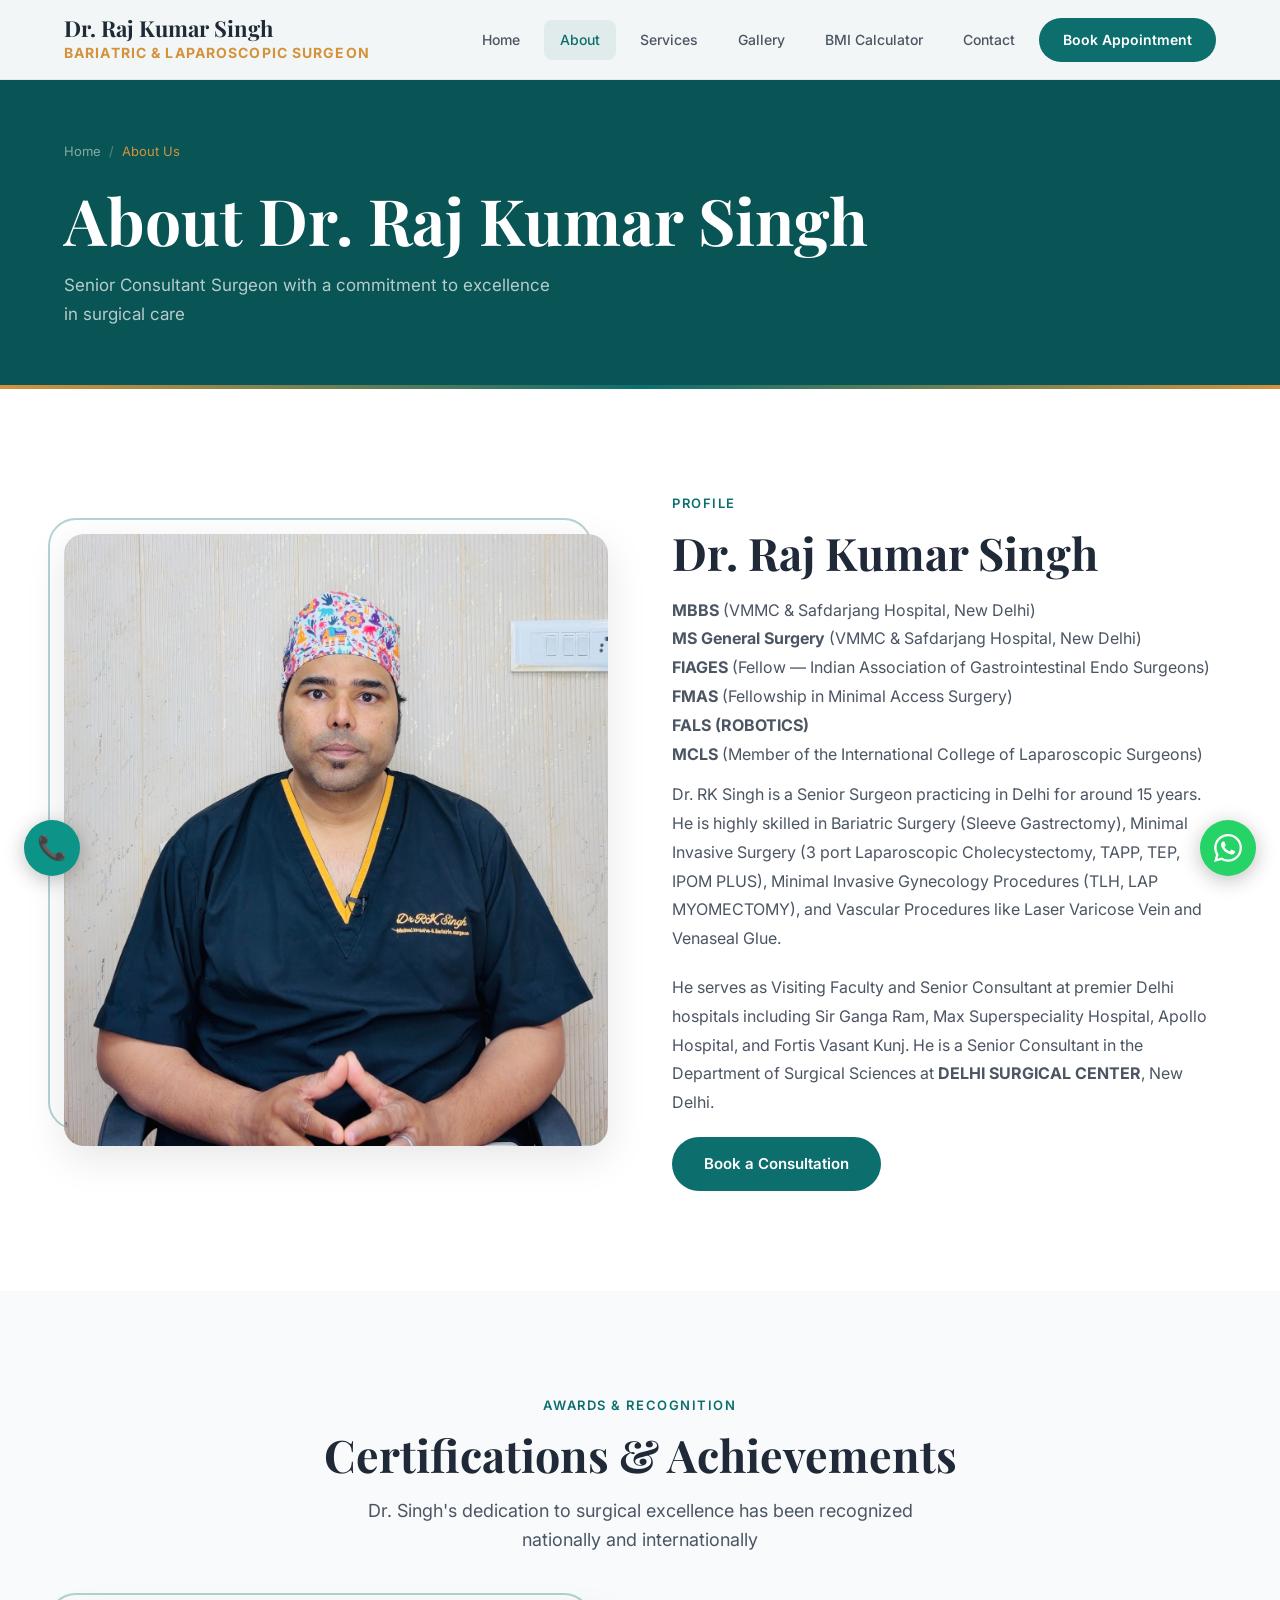
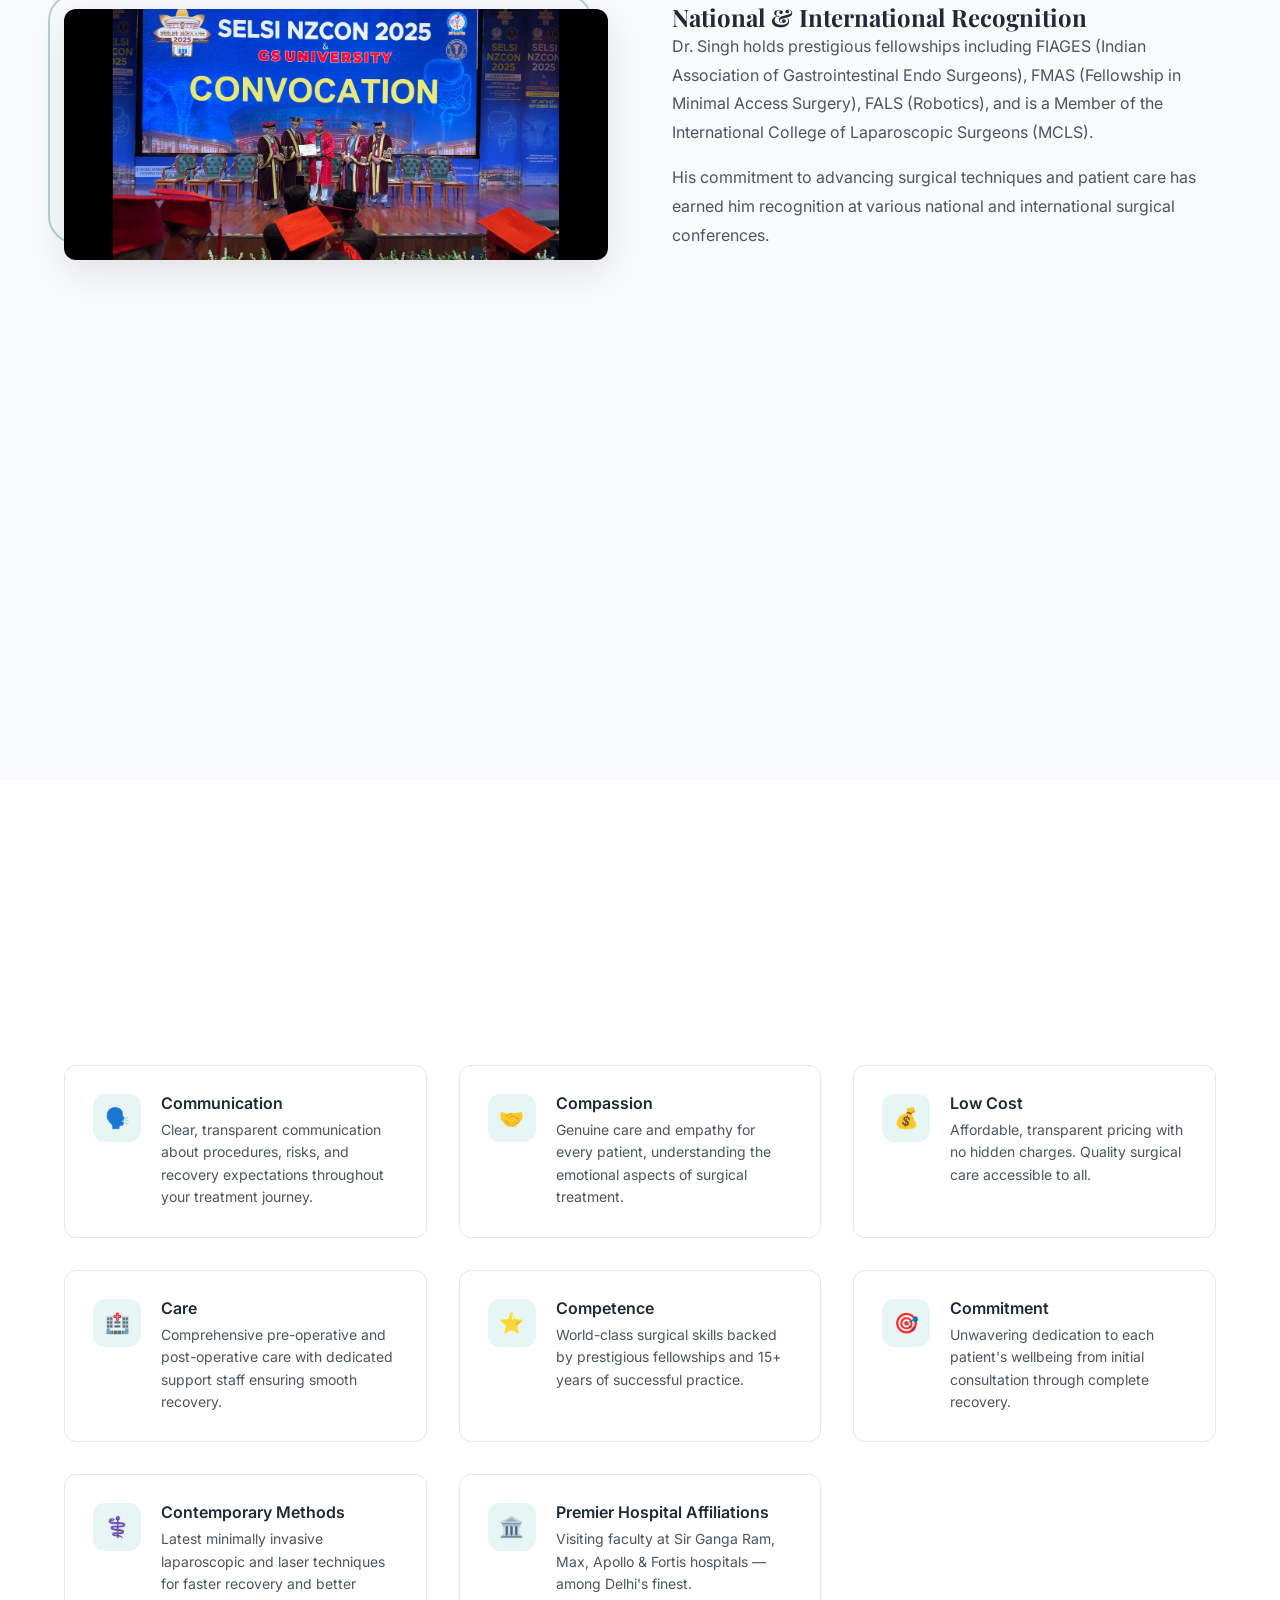
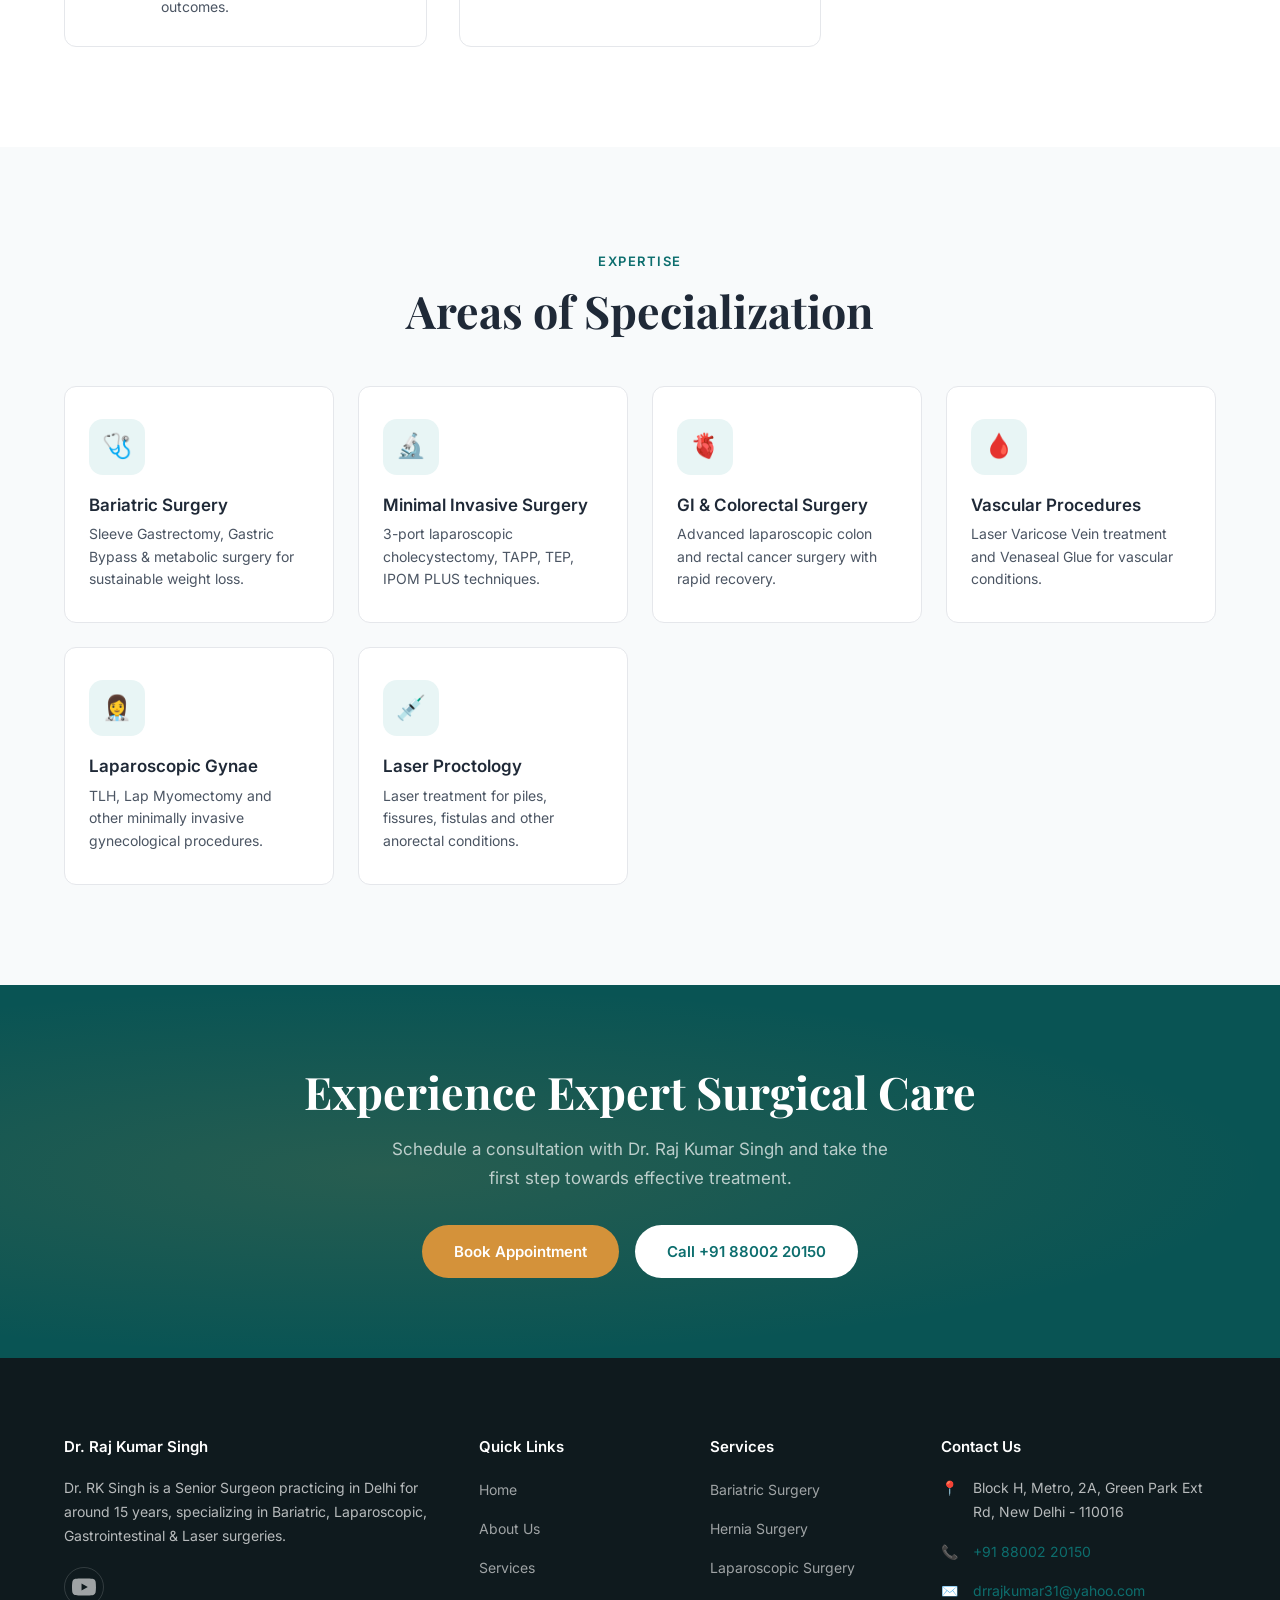
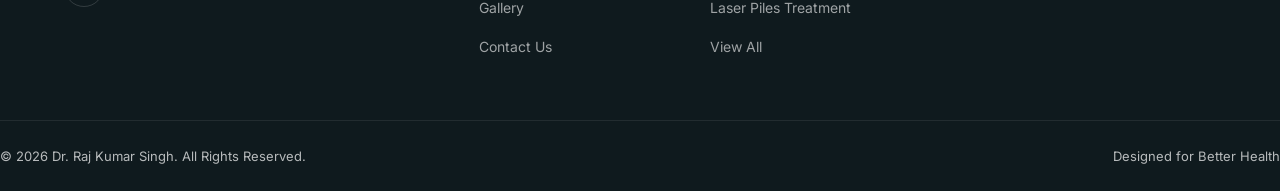
<file: about.html>
<!DOCTYPE html>
<html lang="en">
<head>
  <meta charset="UTF-8">
  <meta name="viewport" content="width=device-width, initial-scale=1.0">
  <title>About Dr. Raj Kumar Singh | Bariatric & Laparoscopic Surgeon Delhi</title>
  <link rel="icon" type="image/png" href="assets/favicon.png">
  <meta name="description" content="Learn about Dr. Raj Kumar Singh - Senior Surgeon in Delhi with 15+ years experience. MBBS, MS, FIAGES, FMAS, FALS qualified.">
  <meta name="keywords" content="Dr Raj Kumar Singh, Bariatric Surgeon Delhi, Laparoscopic Surgeon, About Dr RK Singh, Surgeon Green Park Delhi">
  <meta name="robots" content="index, follow">
  <link rel="canonical" href="https://drrajkumarsingh.com/about.html">
  <meta property="og:type" content="website">
  <meta property="og:title" content="About Dr. Raj Kumar Singh | Bariatric & Laparoscopic Surgeon Delhi">
  <meta property="og:description" content="Learn about Dr. Raj Kumar Singh - Senior Surgeon in Delhi with 15+ years experience. MBBS, MS, FIAGES, FMAS, FALS qualified.">
  <meta property="og:url" content="https://drrajkumarsingh.com/about.html">
  <meta property="og:image" content="https://drrajkumarsingh.com/assets/user/IMG_4590.PNG">
  <meta property="og:site_name" content="Dr. Raj Kumar Singh">
  <meta name="twitter:card" content="summary_large_image">
  <meta name="twitter:title" content="About Dr. Raj Kumar Singh | Bariatric & Laparoscopic Surgeon Delhi">
  <meta name="twitter:description" content="Senior Surgeon in Delhi with 15+ years experience. MBBS, MS, FIAGES, FMAS, FALS qualified.">
  <meta name="twitter:image" content="https://drrajkumarsingh.com/assets/user/IMG_4590.PNG">
  <link rel="preconnect" href="https://fonts.googleapis.com">
  <link rel="preconnect" href="https://fonts.gstatic.com" crossorigin>
  <link href="https://fonts.googleapis.com/css2?family=Inter:wght@400;500;600;700&family=Playfair+Display:wght@600;700&display=swap" rel="stylesheet">
  <link rel="stylesheet" href="assets/css/styles.css">
</head>
<body>

  <a href="#main" class="skip-link">Skip to main content</a>

  <header class="header" role="banner">
    <div class="header-inner">
      <a href="index.html" class="logo" aria-label="Dr. Raj Kumar Singh Home">
        <div class="logo-text">
          <span class="name">Dr. Raj Kumar Singh</span>
          <span class="subtitle">Bariatric &amp; Laparoscopic Surgeon</span>
        </div>
      </a>
      <nav class="nav" role="navigation" aria-label="Main navigation">
        <a href="index.html">Home</a>
        <a href="about.html" class="active">About</a>
        <a href="services.html">Services</a>
        <a href="gallery.html">Gallery</a>
        <a href="tools/bmi-calculator.html">BMI Calculator</a>
        <a href="contact.html">Contact</a>
        <a href="contact.html" class="btn-nav">Book Appointment</a>
      </nav>
      <button class="hamburger" aria-label="Toggle navigation menu" aria-expanded="false">
        <span></span><span></span><span></span>
      </button>
    </div>
  </header>

  <main id="main">
    <section class="page-header">
      <div class="container">
        <div class="breadcrumbs">
          <a href="index.html">Home</a>
          <span>/</span>
          <span class="current">About Us</span>
        </div>
        <h1>About Dr. Raj Kumar Singh</h1>
        <p>Senior Consultant Surgeon with a commitment to excellence in surgical care</p>
      </div>
    </section>

    <section class="section">
      <div class="container">
        <div class="about-grid">
          <div class="about-image fade-in">
            <img src="assets/user/IMG_4590.PNG" alt="Dr. Raj Kumar Singh - Bariatric Surgeon">
          </div>
          <div class="fade-in fade-in-delay-1">
            <span class="section-label">Profile</span>
            <h2>Dr. Raj Kumar Singh</h2>
            <p style="color:var(--text-secondary);line-height:1.8;margin-bottom:12px;">
              <strong>MBBS</strong> (VMMC &amp; Safdarjang Hospital, New Delhi)<br>
              <strong>MS General Surgery</strong> (VMMC &amp; Safdarjang Hospital, New Delhi)<br>
              <strong>FIAGES</strong> (Fellow — Indian Association of Gastrointestinal Endo Surgeons)<br>
              <strong>FMAS</strong> (Fellowship in Minimal Access Surgery)<br>
              <strong>FALS (ROBOTICS)</strong><br>
              <strong>MCLS</strong> (Member of the International College of Laparoscopic Surgeons)
            </p>
            <p style="color:var(--text-secondary);line-height:1.8;margin-bottom:20px;">
              Dr. RK Singh is a Senior Surgeon practicing in Delhi for around 15 years. He is highly skilled in Bariatric Surgery (Sleeve Gastrectomy), Minimal Invasive Surgery (3 port Laparoscopic Cholecystectomy, TAPP, TEP, IPOM PLUS), Minimal Invasive Gynecology Procedures (TLH, LAP MYOMECTOMY), and Vascular Procedures like Laser Varicose Vein and Venaseal Glue.
            </p>
            <p style="color:var(--text-secondary);line-height:1.8;margin-bottom:20px;">
              He serves as Visiting Faculty and Senior Consultant at premier Delhi hospitals including Sir Ganga Ram, Max Superspeciality Hospital, Apollo Hospital, and Fortis Vasant Kunj. He is a Senior Consultant in the Department of Surgical Sciences at <strong>DELHI SURGICAL CENTER</strong>, New Delhi.
            </p>
            <a href="contact.html" class="btn btn-primary">Book a Consultation</a>
          </div>
        </div>
      </div>
    </section>

    <section class="section section-alt">
      <div class="container">
        <div class="text-center fade-in">
          <span class="section-label">Awards & Recognition</span>
          <h2 class="section-title">Certifications & Achievements</h2>
          <p class="section-subtitle">Dr. Singh's dedication to surgical excellence has been recognized nationally and internationally</p>
        </div>
        <div class="about-grid" style="margin-top:48px;">
          <div class="about-image fade-in">
            <img src="assets/user/convocationCertificationAward.PNG" alt="Convocation Certification Award" style="border-radius:12px;">
          </div>
          <div class="fade-in fade-in-delay-1">
            <h3>National & International Recognition</h3>
            <p style="color:var(--text-secondary);line-height:1.8;margin-bottom:16px;">
              Dr. Singh holds prestigious fellowships including FIAGES (Indian Association of Gastrointestinal Endo Surgeons), FMAS (Fellowship in Minimal Access Surgery), FALS (Robotics), and is a Member of the International College of Laparoscopic Surgeons (MCLS).
            </p>
            <p style="color:var(--text-secondary);line-height:1.8;margin-bottom:16px;">
              His commitment to advancing surgical techniques and patient care has earned him recognition at various national and international surgical conferences.
            </p>
          </div>
        </div>
        <div class="about-grid" style="margin-top:48px;gap:48px;">
          <div class="fade-in fade-in-delay-1">
            <h3>Award Ceremony</h3>
            <p style="color:var(--text-secondary);line-height:1.8;margin-bottom:16px;">
              Dr. Singh has been honored for his contributions to the field of minimal access surgery and his dedication to providing affordable, high-quality surgical care to patients across Delhi.
            </p>
          </div>
          <div class="about-image fade-in">
            <img src="assets/user/AwardReciving.jpeg" alt="Dr. Raj Kumar Singh Receiving Award" style="border-radius:12px;">
          </div>
        </div>
      </div>
    </section>

    <section class="section">
      <div class="container">
        <div class="text-center fade-in">
          <span class="section-label">Why Choose</span>
          <h2 class="section-title">Why Dr. Raj Kumar Singh?</h2>
          <p class="section-subtitle">The 7C Philosophy — A patient-first approach to surgical excellence</p>
        </div>
        <div class="why-grid" style="margin-top:48px;">
          <div class="why-card fade-in fade-in-delay-1">
            <div class="why-icon">🗣️</div>
            <div><h4>Communication</h4><p>Clear, transparent communication about procedures, risks, and recovery expectations throughout your treatment journey.</p></div>
          </div>
          <div class="why-card fade-in fade-in-delay-1">
            <div class="why-icon">🤝</div>
            <div><h4>Compassion</h4><p>Genuine care and empathy for every patient, understanding the emotional aspects of surgical treatment.</p></div>
          </div>
          <div class="why-card fade-in fade-in-delay-2">
            <div class="why-icon">💰</div>
            <div><h4>Low Cost</h4><p>Affordable, transparent pricing with no hidden charges. Quality surgical care accessible to all.</p></div>
          </div>
          <div class="why-card fade-in fade-in-delay-2">
            <div class="why-icon">🏥</div>
            <div><h4>Care</h4><p>Comprehensive pre-operative and post-operative care with dedicated support staff ensuring smooth recovery.</p></div>
          </div>
          <div class="why-card fade-in fade-in-delay-3">
            <div class="why-icon">⭐</div>
            <div><h4>Competence</h4><p>World-class surgical skills backed by prestigious fellowships and 15+ years of successful practice.</p></div>
          </div>
          <div class="why-card fade-in fade-in-delay-3">
            <div class="why-icon">🎯</div>
            <div><h4>Commitment</h4><p>Unwavering dedication to each patient's wellbeing from initial consultation through complete recovery.</p></div>
          </div>
          <div class="why-card fade-in fade-in-delay-4">
            <div class="why-icon">⚕️</div>
            <div><h4>Contemporary Methods</h4><p>Latest minimally invasive laparoscopic and laser techniques for faster recovery and better outcomes.</p></div>
          </div>
          <div class="why-card fade-in fade-in-delay-4">
            <div class="why-icon">🏛️</div>
            <div><h4>Premier Hospital Affiliations</h4><p>Visiting faculty at Sir Ganga Ram, Max, Apollo &amp; Fortis hospitals — among Delhi's finest.</p></div>
          </div>
        </div>
      </div>
    </section>

    <section class="section section-alt">
      <div class="container">
        <div class="text-center fade-in">
          <span class="section-label">Expertise</span>
          <h2 class="section-title">Areas of Specialization</h2>
        </div>
        <div class="services-grid" style="margin-top:48px;">
          <div class="service-card fade-in fade-in-delay-1">
            <div class="service-icon">🩺</div>
            <h3>Bariatric Surgery</h3>
            <p>Sleeve Gastrectomy, Gastric Bypass &amp; metabolic surgery for sustainable weight loss.</p>
          </div>
          <div class="service-card fade-in fade-in-delay-1">
            <div class="service-icon">🔬</div>
            <h3>Minimal Invasive Surgery</h3>
            <p>3-port laparoscopic cholecystectomy, TAPP, TEP, IPOM PLUS techniques.</p>
          </div>
          <div class="service-card fade-in fade-in-delay-2">
            <div class="service-icon">🫀</div>
            <h3>GI &amp; Colorectal Surgery</h3>
            <p>Advanced laparoscopic colon and rectal cancer surgery with rapid recovery.</p>
          </div>
          <div class="service-card fade-in fade-in-delay-2">
            <div class="service-icon">🩸</div>
            <h3>Vascular Procedures</h3>
            <p>Laser Varicose Vein treatment and Venaseal Glue for vascular conditions.</p>
          </div>
          <div class="service-card fade-in fade-in-delay-3">
            <div class="service-icon">👩‍⚕️</div>
            <h3>Laparoscopic Gynae</h3>
            <p>TLH, Lap Myomectomy and other minimally invasive gynecological procedures.</p>
          </div>
          <div class="service-card fade-in fade-in-delay-3">
            <div class="service-icon">💉</div>
            <h3>Laser Proctology</h3>
            <p>Laser treatment for piles, fissures, fistulas and other anorectal conditions.</p>
          </div>
        </div>
      </div>
    </section>

    <section class="cta-section">
      <div class="container">
        <div class="cta-content fade-in">
          <h2>Experience Expert Surgical Care</h2>
          <p>Schedule a consultation with Dr. Raj Kumar Singh and take the first step towards effective treatment.</p>
          <div class="cta-actions">
            <a href="contact.html" class="btn btn-accent">Book Appointment</a>
            <a href="tel:+918800220150" class="btn btn-white">Call +91 88002 20150</a>
          </div>
        </div>
      </div>
    </section>
  </main>

  <footer class="footer" role="contentinfo">
    <div class="container">
      <div class="footer-grid">
        <div>
          <h4>Dr. Raj Kumar Singh</h4>
          <p>Dr. RK Singh is a Senior Surgeon practicing in Delhi for around 15 years, specializing in Bariatric, Laparoscopic, Gastrointestinal &amp; Laser surgeries.</p>
          <div class="footer-social">
            <a href="https://youtube.com/@definitecure2717" aria-label="YouTube" target="_blank" rel="noopener"><svg width="24" height="24" viewBox="0 0 24 24" fill="currentColor"><path d="M23.498 6.186a3.016 3.016 0 0 0-2.122-2.136C19.505 3.545 12 3.545 12 3.545s-7.505 0-9.377.505A3.017 3.017 0 0 0 .502 6.186C0 8.07 0 12 0 12s0 3.93.502 5.814a3.016 3.016 0 0 0 2.122 2.136c1.871.505 9.376.505 9.376.505s7.505 0 9.377-.505a3.015 3.015 0 0 0 2.122-2.136C24 15.93 24 12 24 12s0-3.93-.502-5.814zM9.545 15.568V8.432L15.818 12l-6.273 3.568z"/></svg></a>
          </div>
        </div>
        <div>
          <h4>Quick Links</h4>
          <ul class="footer-links">
            <li><a href="index.html">Home</a></li>
            <li><a href="about.html">About Us</a></li>
            <li><a href="services.html">Services</a></li>
            <li><a href="gallery.html">Gallery</a></li>
            <li><a href="contact.html">Contact Us</a></li>
          </ul>
        </div>
        <div>
          <h4>Services</h4>
          <ul class="footer-links">
            <li><a href="services.html#bariatric">Bariatric Surgery</a></li>
            <li><a href="services.html#hernia">Hernia Surgery</a></li>
            <li><a href="services.html#laparoscopic">Laparoscopic Surgery</a></li>
            <li><a href="services.html#laser-piles">Laser Piles Treatment</a></li>
            <li><a href="services.html">View All</a></li>
          </ul>
        </div>
        <div>
          <h4>Contact Us</h4>
          <div class="footer-contact-item">
            <span class="icon">📍</span>
            <span>Block H, Metro, 2A, Green Park Ext Rd, New Delhi - 110016</span>
          </div>
          <div class="footer-contact-item">
            <span class="icon">📞</span>
            <a href="tel:+918800220150">+91 88002 20150</a>
          </div>
          <div class="footer-contact-item">
            <span class="icon">✉️</span>
            <a href="mailto:drrajkumar31@yahoo.com">drrajkumar31@yahoo.com</a>
          </div>
        </div>
      </div>
    </div>
    <div class="footer-bottom">
      <span>&copy; 2026 Dr. Raj Kumar Singh. All Rights Reserved.</span>
      <span>Designed for Better Health</span>
    </div>
  </footer>

  <script src="assets/js/main.js"></script>
  <!-- Cloudflare Web Analytics -->
  <script defer src='https://static.cloudflareinsights.com/beacon.min.js' data-cf-beacon='{"token": "c7f1207ebe4949e686ded93152536a3f"}'></script>
  <!-- End Cloudflare Web Analytics -->
  <div class="floating-btns">
    <a href="tel:+918800220150" class="fab-phone" aria-label="Call us">📞</a>
    <a href="https://wa.me/919625987060" class="fab-whatsapp" aria-label="WhatsApp us" target="_blank" rel="noopener"><svg width="28" height="28" viewBox="0 0 24 24" fill="currentColor"><path d="M17.472 14.382c-.297-.149-1.758-.867-2.03-.967-.273-.099-.471-.148-.67.15-.197.297-.767.966-.94 1.164-.173.199-.347.223-.644.075-.297-.15-1.255-.463-2.39-1.475-.883-.788-1.48-1.761-1.653-2.059-.173-.297-.018-.458.13-.606.134-.133.298-.347.446-.52.149-.174.198-.298.298-.497.099-.198.05-.371-.025-.52-.075-.149-.669-1.612-.916-2.207-.242-.579-.487-.5-.669-.51-.173-.008-.371-.01-.57-.01-.198 0-.52.074-.792.372-.272.297-1.04 1.016-1.04 2.479 0 1.462 1.065 2.875 1.213 3.074.149.198 2.096 3.2 5.077 4.487.709.306 1.262.489 1.694.625.712.227 1.36.195 1.871.118.571-.085 1.758-.719 2.006-1.413.248-.694.248-1.289.173-1.413-.074-.124-.272-.198-.57-.347m-5.421 7.403h-.004a9.87 9.87 0 01-5.031-1.378l-.361-.214-3.741.982.998-3.648-.235-.374a9.86 9.86 0 01-1.51-5.26c.001-5.45 4.436-9.884 9.888-9.884 2.64 0 5.122 1.03 6.988 2.898a9.825 9.825 0 012.893 6.994c-.003 5.45-4.437 9.884-9.885 9.884m8.413-18.297A11.815 11.815 0 0012.05 0C5.495 0 .16 5.335.157 11.892c0 2.096.547 4.142 1.588 5.945L.057 24l6.305-1.654a11.882 11.882 0 005.683 1.448h.005c6.554 0 11.89-5.335 11.893-11.893a11.821 11.821 0 00-3.48-8.413z"/></svg></a>
  </div>
</body>
</html>
</file>
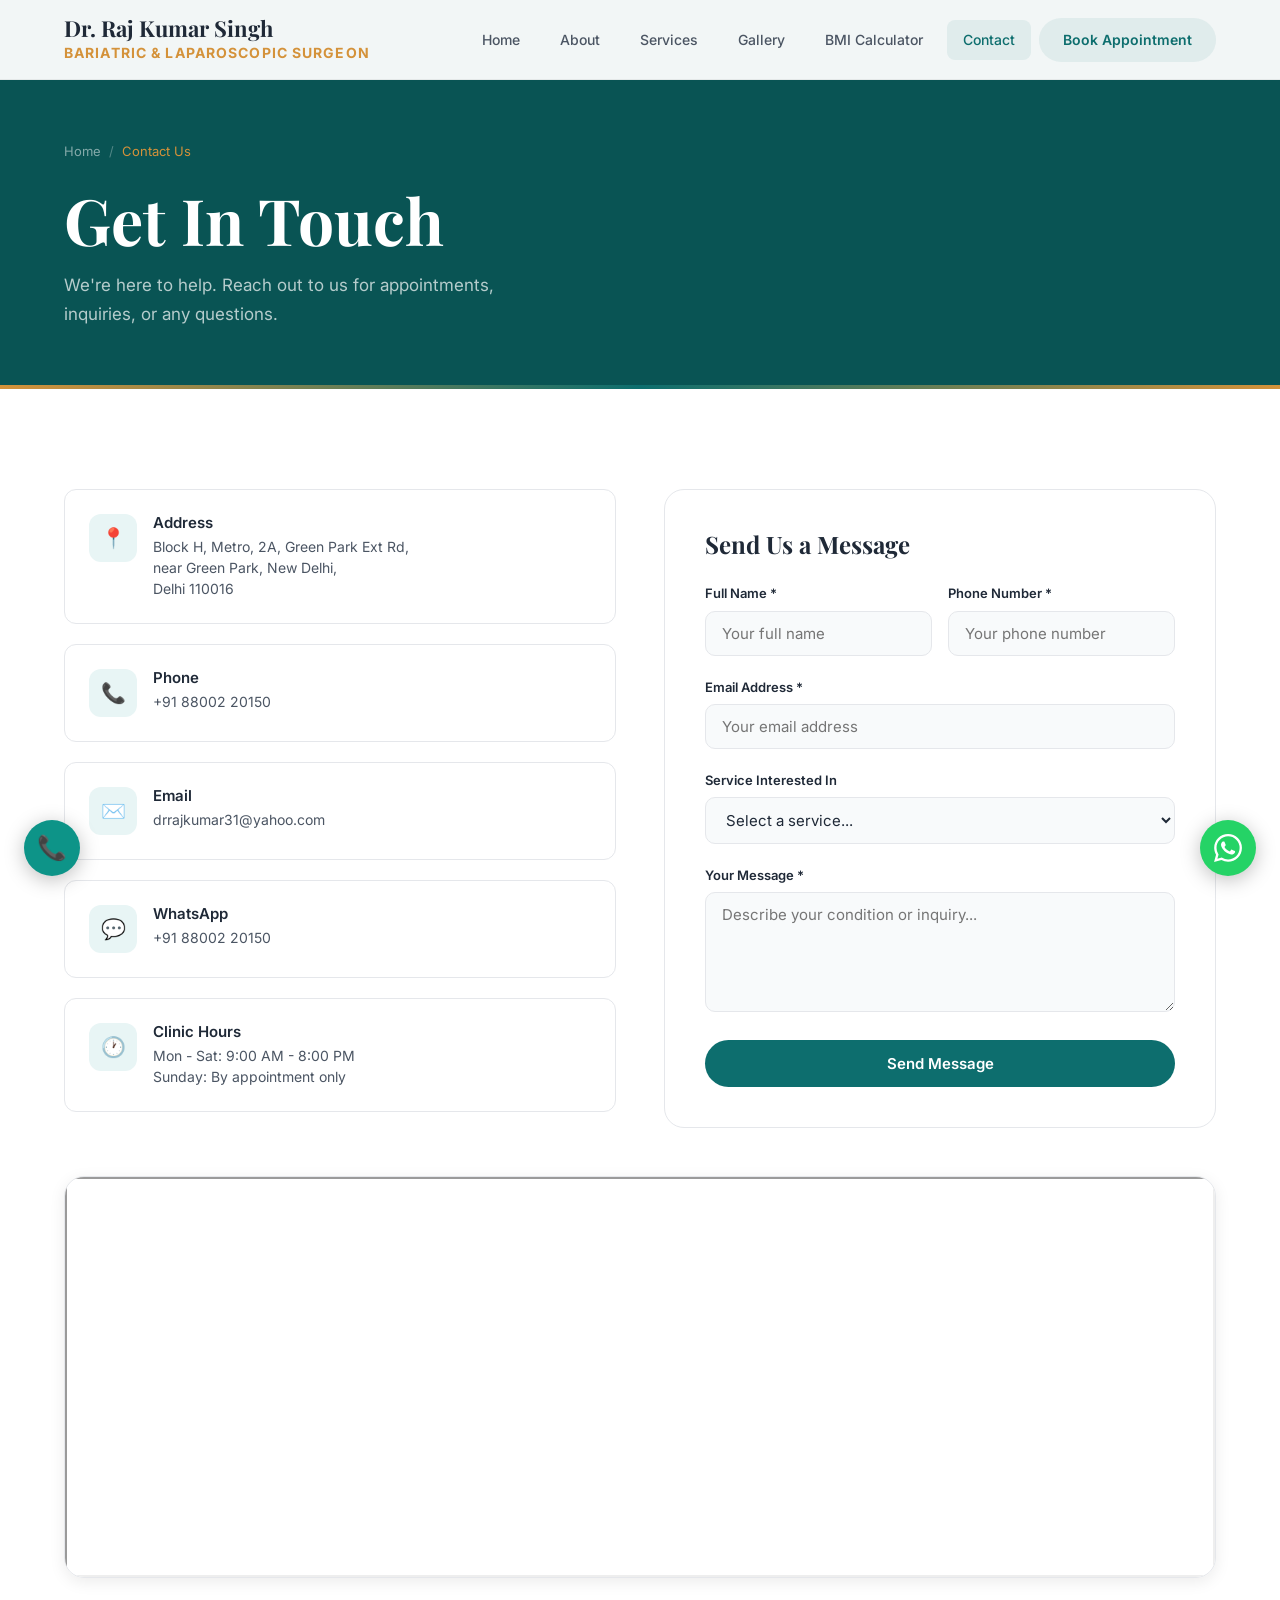
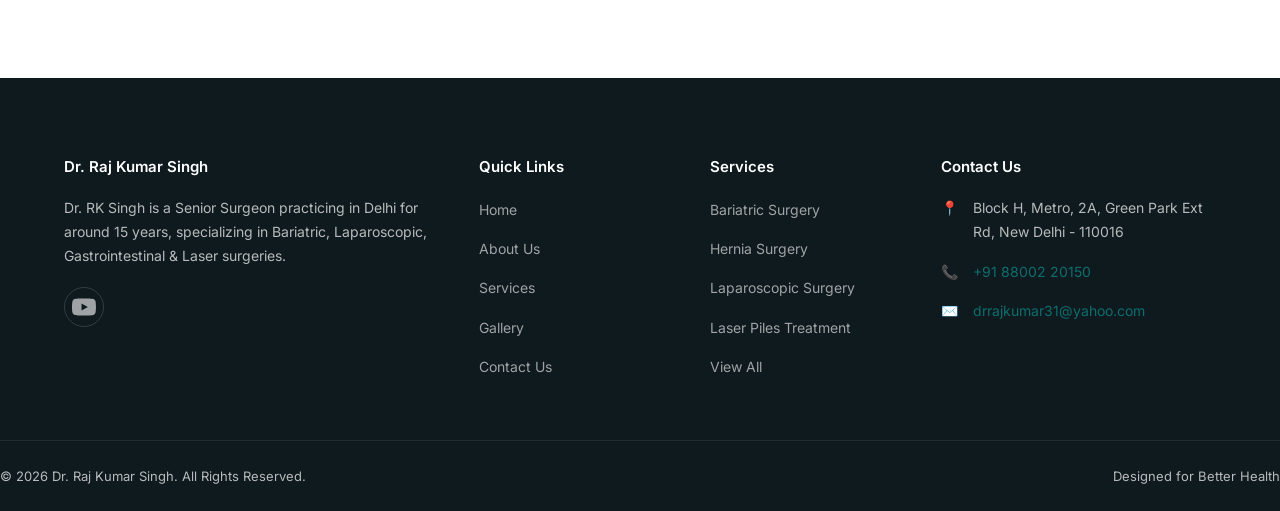
<file: contact.html>
<!DOCTYPE html>
<html lang="en">
<head>
  <meta charset="UTF-8">
  <meta name="viewport" content="width=device-width, initial-scale=1.0">
  <title>Contact Us | Dr. Raj Kumar Singh - Bariatric & Laparoscopic Surgeon Delhi</title>
  <link rel="icon" type="image/png" href="assets/favicon.png">
  <meta name="description" content="Contact Dr. Raj Kumar Singh at Delhi Surgical Centre, Green Park, Delhi. Book an appointment for bariatric, laparoscopic, and laser surgery consultation.">
  <meta name="keywords" content="Dr Raj Kumar Singh contact, Bariatric Surgeon Green Park Delhi, Delhi Surgical Centre, book appointment">
  <meta name="robots" content="index, follow">
  <link rel="canonical" content="https://drrajkumarsingh.com/contact.html">
  <meta property="og:type" content="website">
  <meta property="og:title" content="Contact Dr. Raj Kumar Singh | Book Appointment Delhi">
  <meta property="og:description" content="Contact Dr. Raj Kumar Singh at Delhi Surgical Centre, Green Park, Delhi. Book an appointment for bariatric, laparoscopic, and laser surgery consultation.">
  <meta property="og:url" content="https://drrajkumarsingh.com/contact.html">
  <meta property="og:image" content="https://drrajkumarsingh.com/assets/user/IMG_4590.PNG">
  <meta property="og:site_name" content="Dr. Raj Kumar Singh">
  <meta name="twitter:card" content="summary_large_image">
  <meta name="twitter:title" content="Contact Dr. Raj Kumar Singh | Book Appointment Delhi">
  <meta name="twitter:description" content="Book an appointment with Dr. Raj Kumar Singh at Delhi Surgical Centre, Green Park, Delhi.">
  <meta name="twitter:image" content="https://drrajkumarsingh.com/assets/user/IMG_4590.PNG">
  <link rel="preconnect" href="https://fonts.googleapis.com">
  <link rel="preconnect" href="https://fonts.gstatic.com" crossorigin>
  <link href="https://fonts.googleapis.com/css2?family=Inter:wght@400;500;600;700&family=Playfair+Display:wght@600;700&display=swap" rel="stylesheet">
  <link rel="stylesheet" href="assets/css/styles.css">
</head>
<body>

  <a href="#main" class="skip-link">Skip to main content</a>

  <header class="header" role="banner">
    <div class="header-inner">
      <a href="index.html" class="logo" aria-label="Dr. Raj Kumar Singh Home">
        <div class="logo-text">
          <span class="name">Dr. Raj Kumar Singh</span>
          <span class="subtitle">Bariatric &amp; Laparoscopic Surgeon</span>
        </div>
      </a>
      <nav class="nav" role="navigation" aria-label="Main navigation">
        <a href="index.html">Home</a>
        <a href="about.html">About</a>
        <a href="services.html">Services</a>
        <a href="gallery.html">Gallery</a>
        <a href="tools/bmi-calculator.html">BMI Calculator</a>
        <a href="contact.html" class="active">Contact</a>
        <a href="contact.html" class="btn-nav">Book Appointment</a>
      </nav>
      <button class="hamburger" aria-label="Toggle navigation menu" aria-expanded="false">
        <span></span><span></span><span></span>
      </button>
    </div>
  </header>

  <main id="main">

    <section class="page-header" aria-label="Page title">
      <div class="container">
        <nav class="breadcrumbs" aria-label="Breadcrumb">
          <a href="index.html">Home</a>
          <span>/</span>
          <span class="current">Contact Us</span>
        </nav>
        <h1>Get In Touch</h1>
        <p>We're here to help. Reach out to us for appointments, inquiries, or any questions.</p>
      </div>
    </section>

    <section class="section" aria-label="Contact information and form">
      <div class="container">
        <div class="contact-grid">
          <div class="contact-info-cards fade-in">
            <div class="contact-card">
              <div class="contact-card-icon">📍</div>
              <div>
                <h4>Address</h4>
                <p>Block H, Metro, 2A, Green Park Ext Rd,<br>near Green Park, New Delhi,<br>Delhi 110016</p>
              </div>
            </div>
            <div class="contact-card">
              <div class="contact-card-icon">📞</div>
              <div>
                <h4>Phone</h4>
                <p><a href="tel:+918800220150">+91 88002 20150</a></p>
              </div>
            </div>
            <div class="contact-card">
              <div class="contact-card-icon">✉️</div>
              <div>
                <h4>Email</h4>
                <p><a href="mailto:drrajkumar31@yahoo.com">drrajkumar31@yahoo.com</a></p>
              </div>
            </div>
            <div class="contact-card">
              <div class="contact-card-icon">💬</div>
              <div>
                <h4>WhatsApp</h4>
                <p><a href="https://wa.me/918800220150" target="_blank" rel="noopener">+91 88002 20150</a></p>
              </div>
            </div>
            <div class="contact-card">
              <div class="contact-card-icon">🕐</div>
              <div>
                <h4>Clinic Hours</h4>
                <p>Mon - Sat: 9:00 AM - 8:00 PM<br>Sunday: By appointment only</p>
              </div>
            </div>
          </div>

          <div class="contact-form fade-in fade-in-delay-1">
            <h3>Send Us a Message</h3>
            <form name="contact" method="POST" data-netlify="true" novalidate>
              <input type="hidden" name="form-name" value="contact">
              <div class="form-row">
                <div class="form-group">
                  <label for="name">Full Name *</label>
                  <input type="text" id="name" name="name" placeholder="Your full name" required minlength="2">
                  <span class="field-error"></span>
                </div>
                <div class="form-group">
                  <label for="phone">Phone Number *</label>
                  <input type="tel" id="phone" name="phone" placeholder="Your phone number" required pattern="[0-9]{10}" maxlength="10">
                  <span class="field-error"></span>
                </div>
              </div>
              <div class="form-group">
                <label for="email">Email Address *</label>
                <input type="email" id="email" name="email" placeholder="Your email address" required>
                <span class="field-error"></span>
              </div>
              <div class="form-group">
                <label for="service">Service Interested In</label>
                <select id="service" name="service">
                  <option value="">Select a service...</option>
                  <option value="Bariatric Surgery">Bariatric Surgery</option>
                  <option value="Hernia Surgery">Hernia Surgery</option>
                  <option value="Laparoscopic Surgery">Laparoscopic Surgery</option>
                  <option value="Laser Piles Treatment">Laser Piles Treatment</option>
                  <option value="Gall Bladder Stone Treatment">Gall Bladder Stone Treatment</option>
                  <option value="Laser Varicose Vein Surgery">Laser Varicose Vein Surgery</option>
                  <option value="Sleeve Gastrectomy">Sleeve Gastrectomy</option>
                  <option value="Intra Gastric Balloon">Intra Gastric Balloon</option>
                  <option value="Liposuction">Liposuction</option>
                  <option value="Other">Other</option>
                </select>
              </div>
              <div class="form-group">
                <label for="message">Your Message *</label>
                <textarea id="message" name="message" placeholder="Describe your condition or inquiry..." required minlength="10"></textarea>
                <span class="field-error"></span>
              </div>
              <button type="submit" class="btn btn-primary" style="width:100%;justify-content:center;">Send Message</button>
            </form>
          </div>
        </div>

        <div class="map-container fade-in">
          <iframe src="https://www.google.com/maps/embed?pb=!1m18!1m12!1m3!1d3505.482143292123!2d77.1977391!3d28.5338535!2m3!1f0!2f0!3f0!3m2!1i1024!2i768!4f13.1!3m3!1m2!1s0x390ce1f4c16c899b%3A0x5c5c5c5c5c5c5c5c!2sGreen%20Park%20Extension%2C%20New%20Delhi%2C%20Delhi%20110016!5e0!3m2!1sen!2sin!4v1" allowfullscreen="" loading="lazy" referrerpolicy="no-referrer-when-downgrade" title="Clinic Location - Green Park, Delhi"></iframe>
        </div>
      </div>
    </section>

  </main>

  <footer class="footer" role="contentinfo">
    <div class="container">
      <div class="footer-grid">
        <div>
          <h4>Dr. Raj Kumar Singh</h4>
          <p>Dr. RK Singh is a Senior Surgeon practicing in Delhi for around 15 years, specializing in Bariatric, Laparoscopic, Gastrointestinal &amp; Laser surgeries.</p>
          <div class="footer-social">
            <a href="https://youtube.com/@definitecure2717" aria-label="YouTube" target="_blank" rel="noopener"><svg width="24" height="24" viewBox="0 0 24 24" fill="currentColor"><path d="M23.498 6.186a3.016 3.016 0 0 0-2.122-2.136C19.505 3.545 12 3.545 12 3.545s-7.505 0-9.377.505A3.017 3.017 0 0 0 .502 6.186C0 8.07 0 12 0 12s0 3.93.502 5.814a3.016 3.016 0 0 0 2.122 2.136c1.871.505 9.376.505 9.376.505s7.505 0 9.377-.505a3.015 3.015 0 0 0 2.122-2.136C24 15.93 24 12 24 12s0-3.93-.502-5.814zM9.545 15.568V8.432L15.818 12l-6.273 3.568z"/></svg></a>
          </div>
        </div>
        <div>
          <h4>Quick Links</h4>
          <ul class="footer-links">
            <li><a href="index.html">Home</a></li>
            <li><a href="about.html">About Us</a></li>
            <li><a href="services.html">Services</a></li>
            <li><a href="gallery.html">Gallery</a></li>
            <li><a href="contact.html">Contact Us</a></li>
          </ul>
        </div>
        <div>
          <h4>Services</h4>
          <ul class="footer-links">
            <li><a href="services.html#bariatric">Bariatric Surgery</a></li>
            <li><a href="services.html#hernia">Hernia Surgery</a></li>
            <li><a href="services.html#laparoscopic">Laparoscopic Surgery</a></li>
            <li><a href="services.html#laser-piles">Laser Piles Treatment</a></li>
            <li><a href="services.html">View All</a></li>
          </ul>
        </div>
        <div>
          <h4>Contact Us</h4>
          <div class="footer-contact-item">
            <span class="icon">📍</span>
            <span>Block H, Metro, 2A, Green Park Ext Rd, New Delhi - 110016</span>
          </div>
          <div class="footer-contact-item">
            <span class="icon">📞</span>
            <a href="tel:+918800220150">+91 88002 20150</a>
          </div>
          <div class="footer-contact-item">
            <span class="icon">✉️</span>
            <a href="mailto:drrajkumar31@yahoo.com">drrajkumar31@yahoo.com</a>
          </div>
        </div>
      </div>
    </div>
    <div class="footer-bottom">
      <span>&copy; 2026 Dr. Raj Kumar Singh. All Rights Reserved.</span>
      <span>Designed for Better Health</span>
    </div>
  </footer>

  <script src="assets/js/main.js"></script>
  <!-- Cloudflare Web Analytics -->
  <script defer src='https://static.cloudflareinsights.com/beacon.min.js' data-cf-beacon='{"token": "c7f1207ebe4949e686ded93152536a3f"}'></script>
  <!-- End Cloudflare Web Analytics -->
  <script>
    const GOOGLE_SHEET_URL = 'https://script.google.com/macros/s/AKfycbzGFphw7kMFLyaRj8LNoxENx6ZjAD9SRCSs0XDaYN_xCYHUD2bccizbV7Kkoei3eBd4/exec';

    function showPopup() {
      var overlay = document.createElement('div');
      overlay.style.cssText = 'position:fixed;top:0;left:0;width:100%;height:100%;background:rgba(0,0,0,0.5);display:flex;align-items:center;justify-content:center;z-index:9999;';
      overlay.innerHTML = '<div style="background:#fff;padding:40px;border-radius:16px;text-align:center;max-width:400px;margin:20px;box-shadow:0 20px 60px rgba(0,0,0,0.3);"><div style="font-size:3rem;margin-bottom:16px;">✓</div><h3 style="color:#0d9488;margin-bottom:8px;">Message Sent!</h3><p style="color:#666;margin-bottom:24px;">Thank you. We will get back to you shortly.</p><button onclick="this.closest(\'div\').parentElement.remove()" style="background:#0d9488;color:#fff;border:none;padding:10px 32px;border-radius:8px;font-size:1rem;cursor:pointer;">OK</button></div>';
      overlay.addEventListener('click', function(e) { if (e.target === overlay) overlay.remove(); });
      document.body.appendChild(overlay);
    }

    function clearErrors(form) {
      var errs = form.querySelectorAll('.field-error');
      var inv = form.querySelectorAll('.invalid');
      for (var i = 0; i < errs.length; i++) { errs[i].textContent = ''; errs[i].classList.remove('show'); }
      for (var i = 0; i < inv.length; i++) { inv[i].classList.remove('invalid'); }
    }

    function showError(input, msg) {
      input.classList.add('invalid');
      var err = input.parentElement.querySelector('.field-error');
      if (err) { err.textContent = msg; err.classList.add('show'); }
    }

    document.querySelector('form[name="contact"]').addEventListener('submit', function(e) {
      e.preventDefault();
      var form = e.target;
      clearErrors(form);
      var valid = true;

      var name = form.name.value.trim();
      if (!name || name.length < 2) { showError(form.name, 'Please enter your name'); valid = false; }

      var phone = form.phone.value.trim();
      if (!phone) { showError(form.phone, 'Phone number is required'); valid = false; }
      else if (!/^[0-9]{10}$/.test(phone)) { showError(form.phone, 'Enter a valid 10-digit number'); valid = false; }

      var email = form.email.value.trim();
      if (!email) { showError(form.email, 'Email is required'); valid = false; }
      else if (!/^[^\s@]+@[^\s@]+\.[^\s@]+$/.test(email)) { showError(form.email, 'Enter a valid email'); valid = false; }

      var message = form.message.value.trim();
      if (!message || message.length < 10) { showError(form.message, 'Please enter at least 10 characters'); valid = false; }

      if (!valid) return;

      var data = { name: name, email: email, phone: phone, service: form.service.value, message: message };

      // Capture Netlify form data BEFORE reset (FormData is a snapshot at call time)
      var netlifyData = new URLSearchParams(new FormData(form)).toString();

      // Send to Google Sheet. Using text/plain (no preflight, no opaque response)
      // so real network/server errors actually reject instead of being swallowed.
      fetch(GOOGLE_SHEET_URL, {
        method: 'POST',
        headers: { 'Content-Type': 'text/plain;charset=utf-8' },
        body: JSON.stringify(data)
      }).then(function() {
        // Mirror to Netlify Forms (best-effort, fire-and-forget)
        fetch('/', { method: 'POST', headers: { 'Content-Type': 'application/x-www-form-urlencoded' }, body: netlifyData }).catch(function(){});
        form.reset();
        showPopup();
      }).catch(function() {
        // Google Sheet unreachable. Still record on Netlify so the message isn't lost.
        fetch('/', { method: 'POST', headers: { 'Content-Type': 'application/x-www-form-urlencoded' }, body: netlifyData }).catch(function(){});
        form.reset();
        showPopup();
      });
    });
  </script>
  <div class="floating-btns">
    <a href="tel:+918800220150" class="fab-phone" aria-label="Call us">📞</a>
    <a href="https://wa.me/919625987060" class="fab-whatsapp" aria-label="WhatsApp us" target="_blank" rel="noopener"><svg width="28" height="28" viewBox="0 0 24 24" fill="currentColor"><path d="M17.472 14.382c-.297-.149-1.758-.867-2.03-.967-.273-.099-.471-.148-.67.15-.197.297-.767.966-.94 1.164-.173.199-.347.223-.644.075-.297-.15-1.255-.463-2.39-1.475-.883-.788-1.48-1.761-1.653-2.059-.173-.297-.018-.458.13-.606.134-.133.298-.347.446-.52.149-.174.198-.298.298-.497.099-.198.05-.371-.025-.52-.075-.149-.669-1.612-.916-2.207-.242-.579-.487-.5-.669-.51-.173-.008-.371-.01-.57-.01-.198 0-.52.074-.792.372-.272.297-1.04 1.016-1.04 2.479 0 1.462 1.065 2.875 1.213 3.074.149.198 2.096 3.2 5.077 4.487.709.306 1.262.489 1.694.625.712.227 1.36.195 1.871.118.571-.085 1.758-.719 2.006-1.413.248-.694.248-1.289.173-1.413-.074-.124-.272-.198-.57-.347m-5.421 7.403h-.004a9.87 9.87 0 01-5.031-1.378l-.361-.214-3.741.982.998-3.648-.235-.374a9.86 9.86 0 01-1.51-5.26c.001-5.45 4.436-9.884 9.888-9.884 2.64 0 5.122 1.03 6.988 2.898a9.825 9.825 0 012.893 6.994c-.003 5.45-4.437 9.884-9.885 9.884m8.413-18.297A11.815 11.815 0 0012.05 0C5.495 0 .16 5.335.157 11.892c0 2.096.547 4.142 1.588 5.945L.057 24l6.305-1.654a11.882 11.882 0 005.683 1.448h.005c6.554 0 11.89-5.335 11.893-11.893a11.821 11.821 0 00-3.48-8.413z"/></svg></a>
  </div>
</body>
</html>
</file>
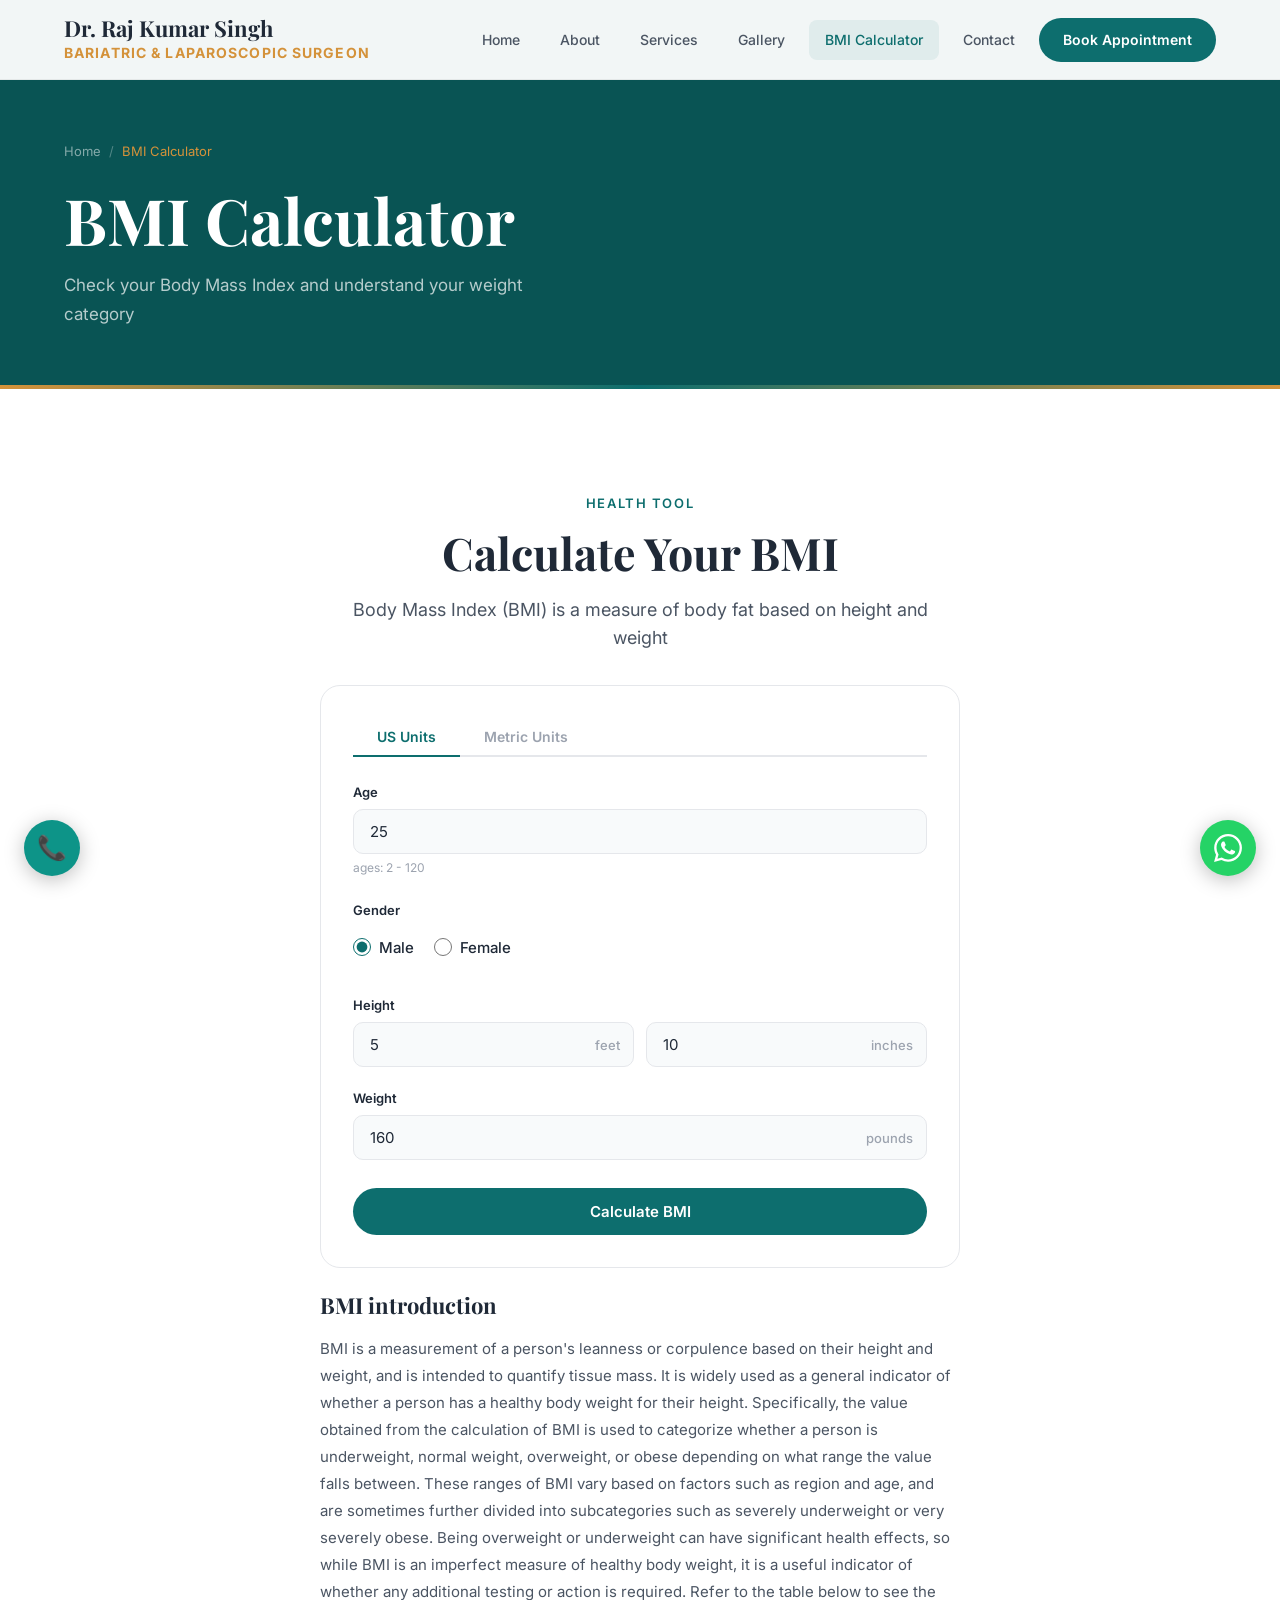
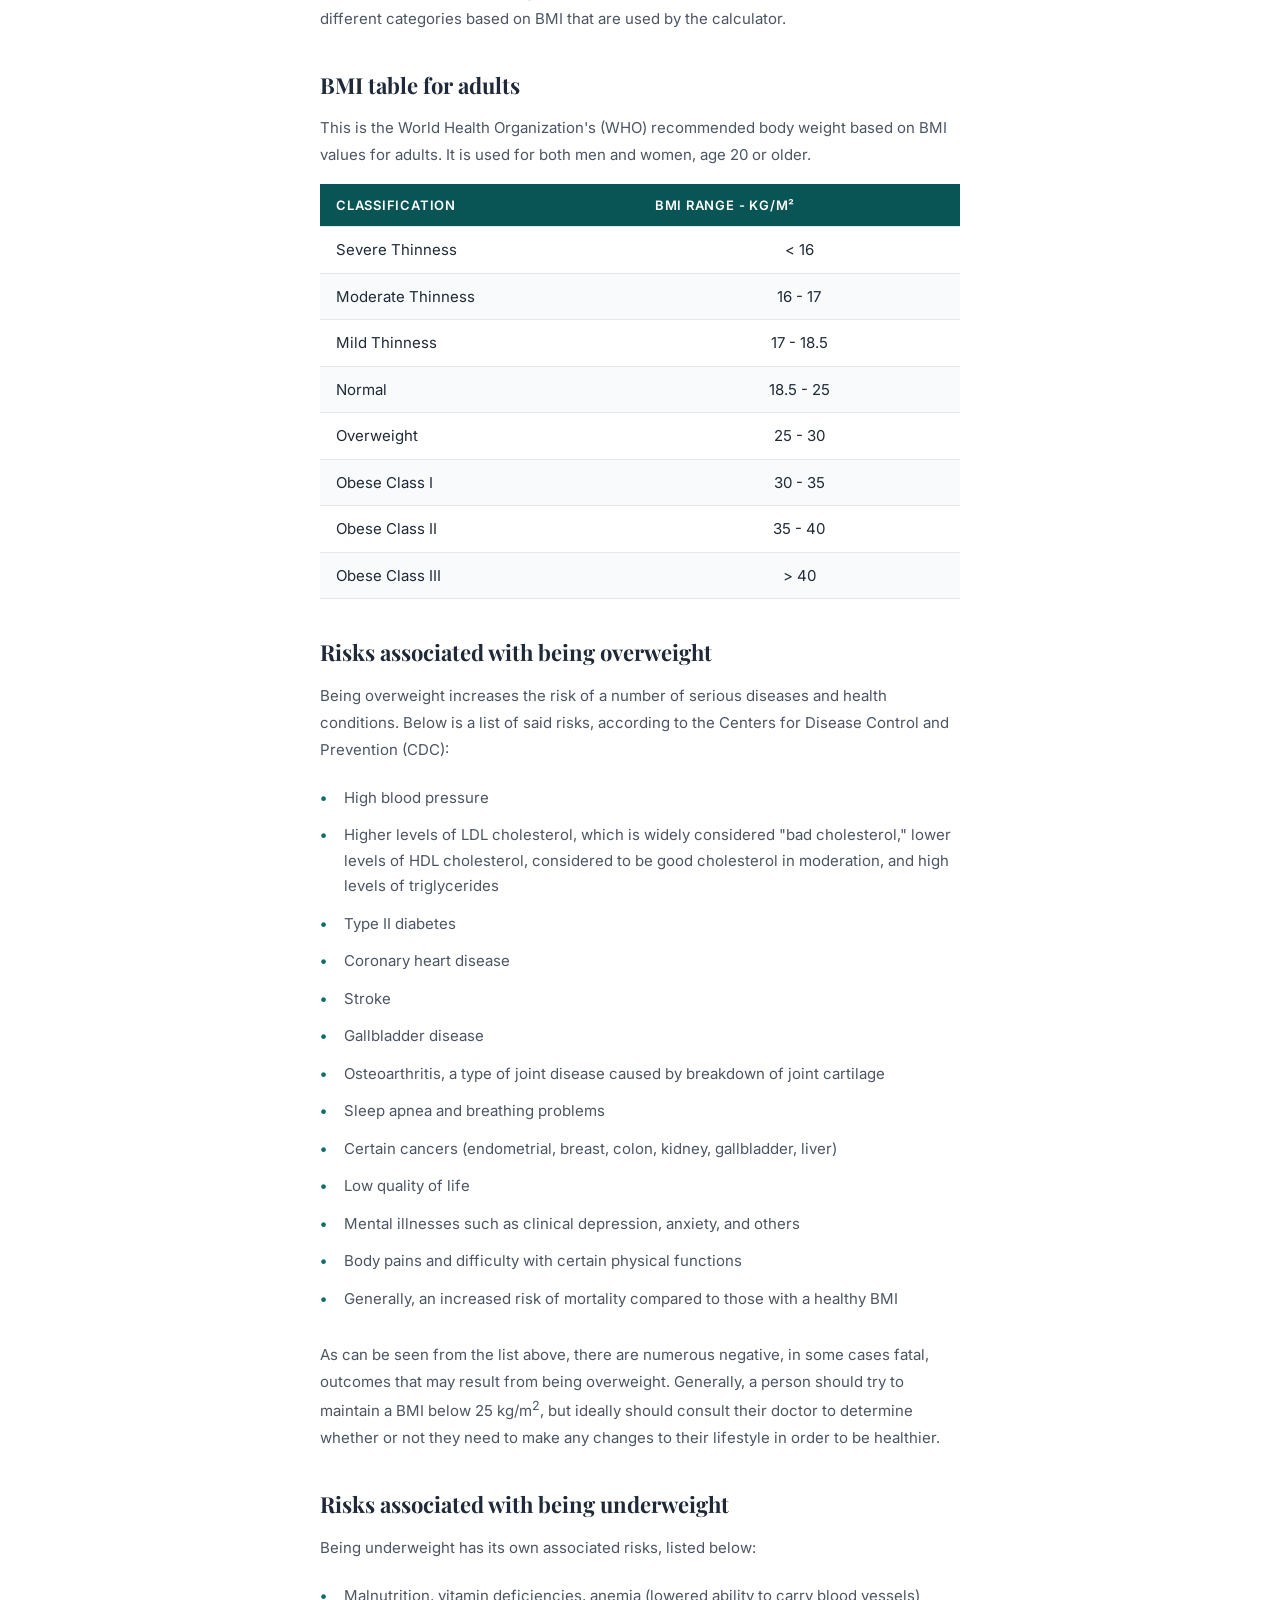
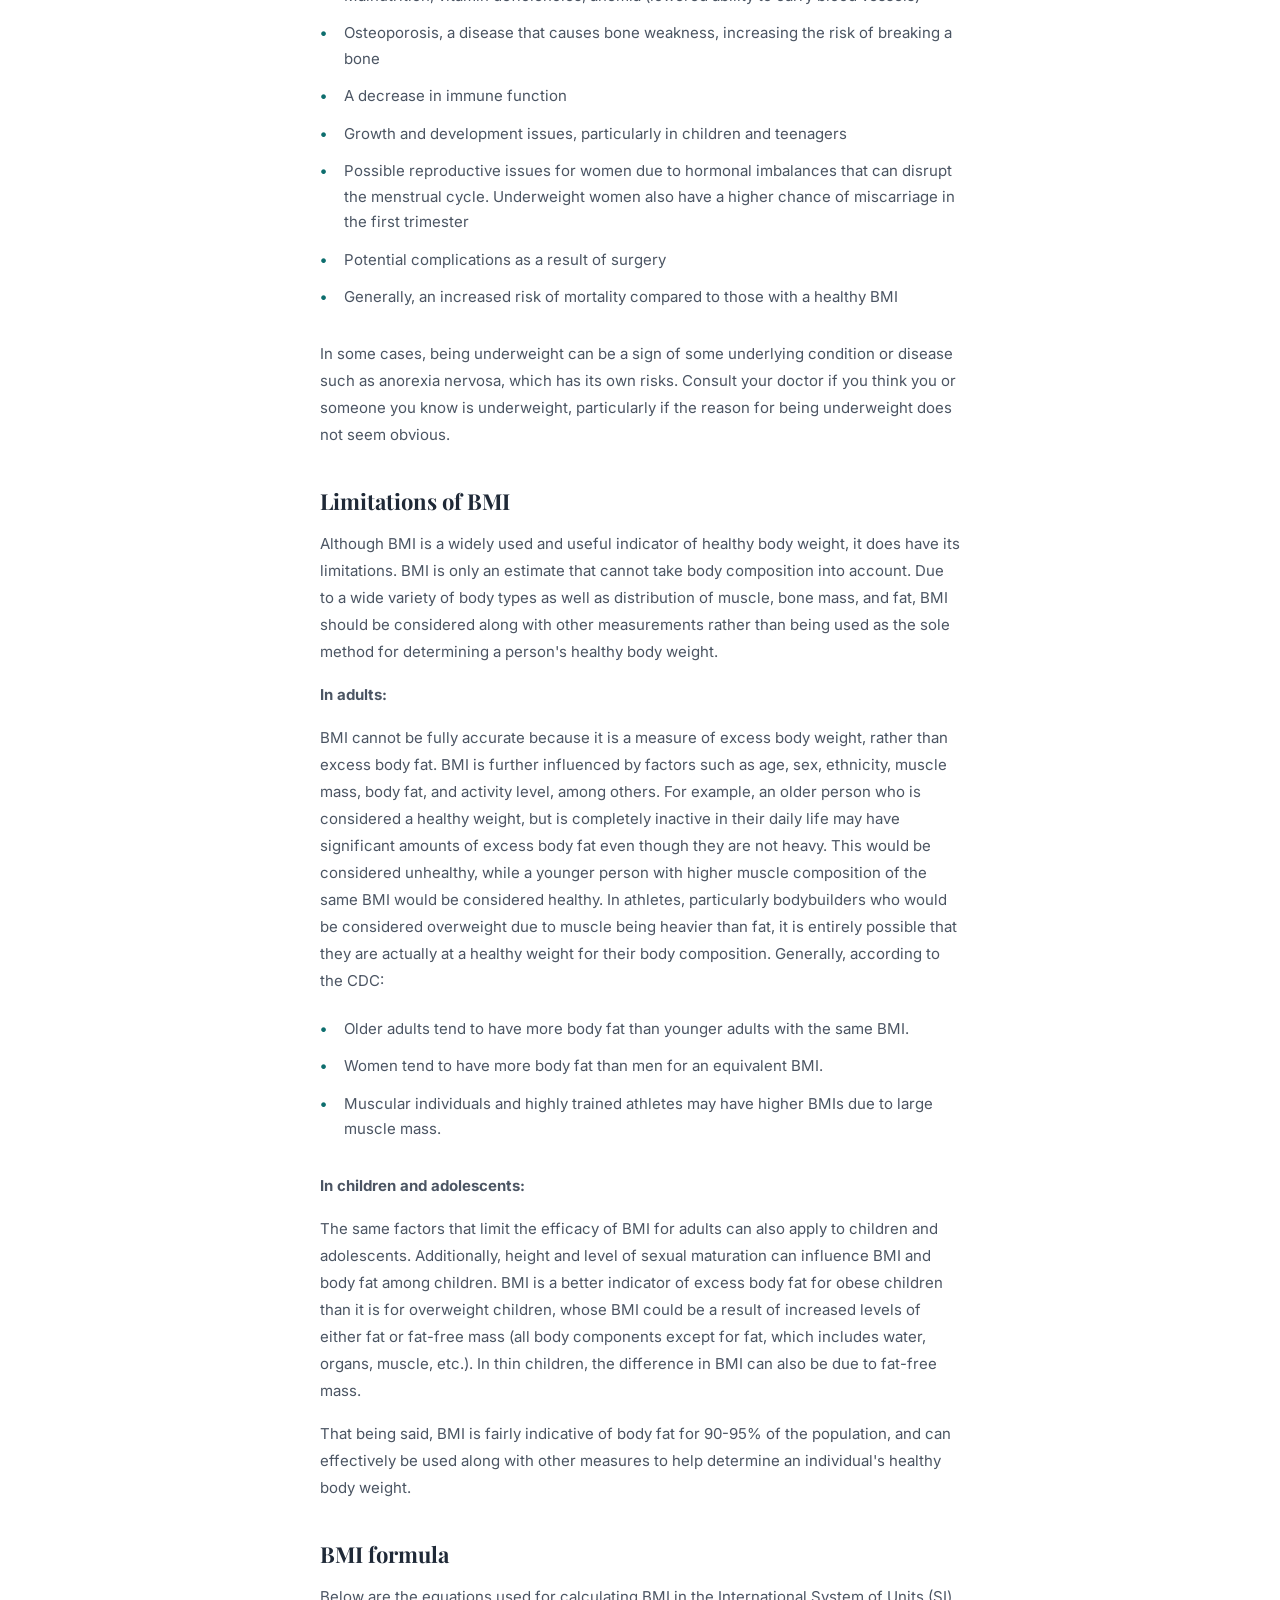
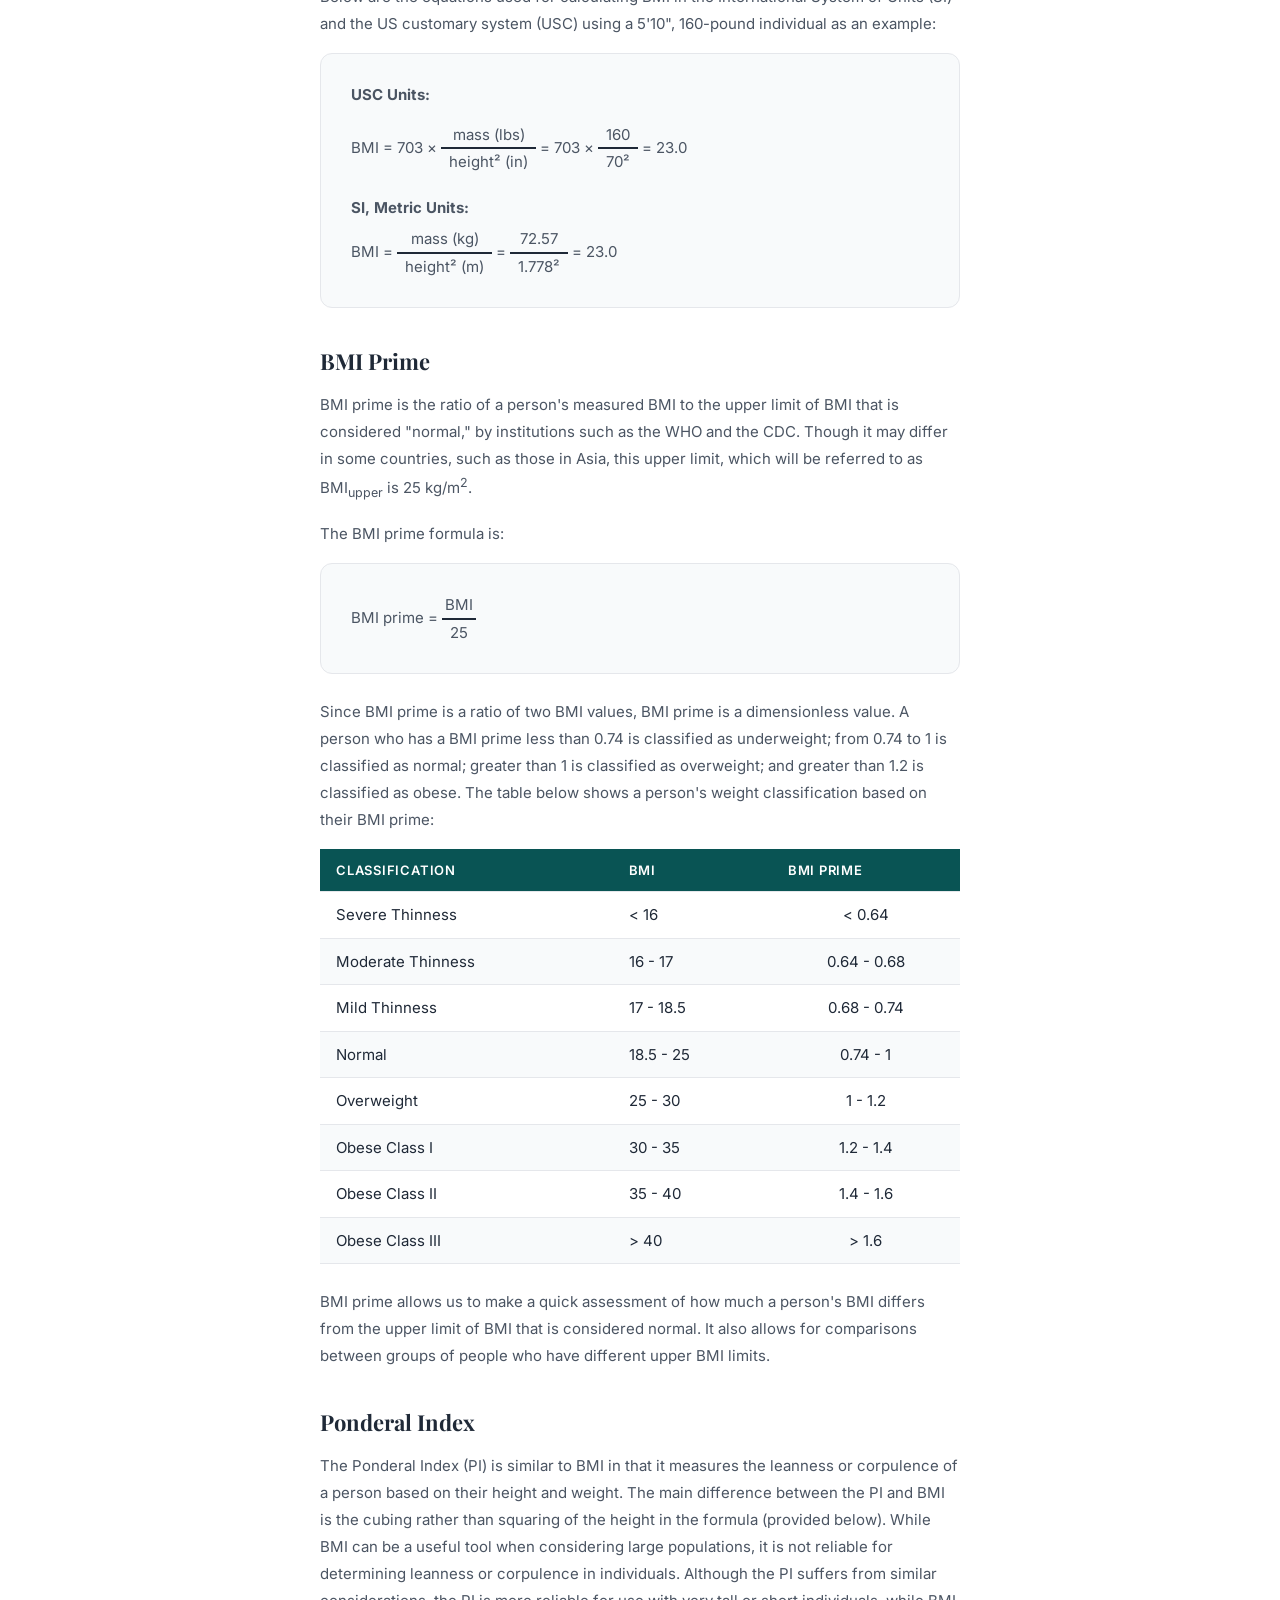
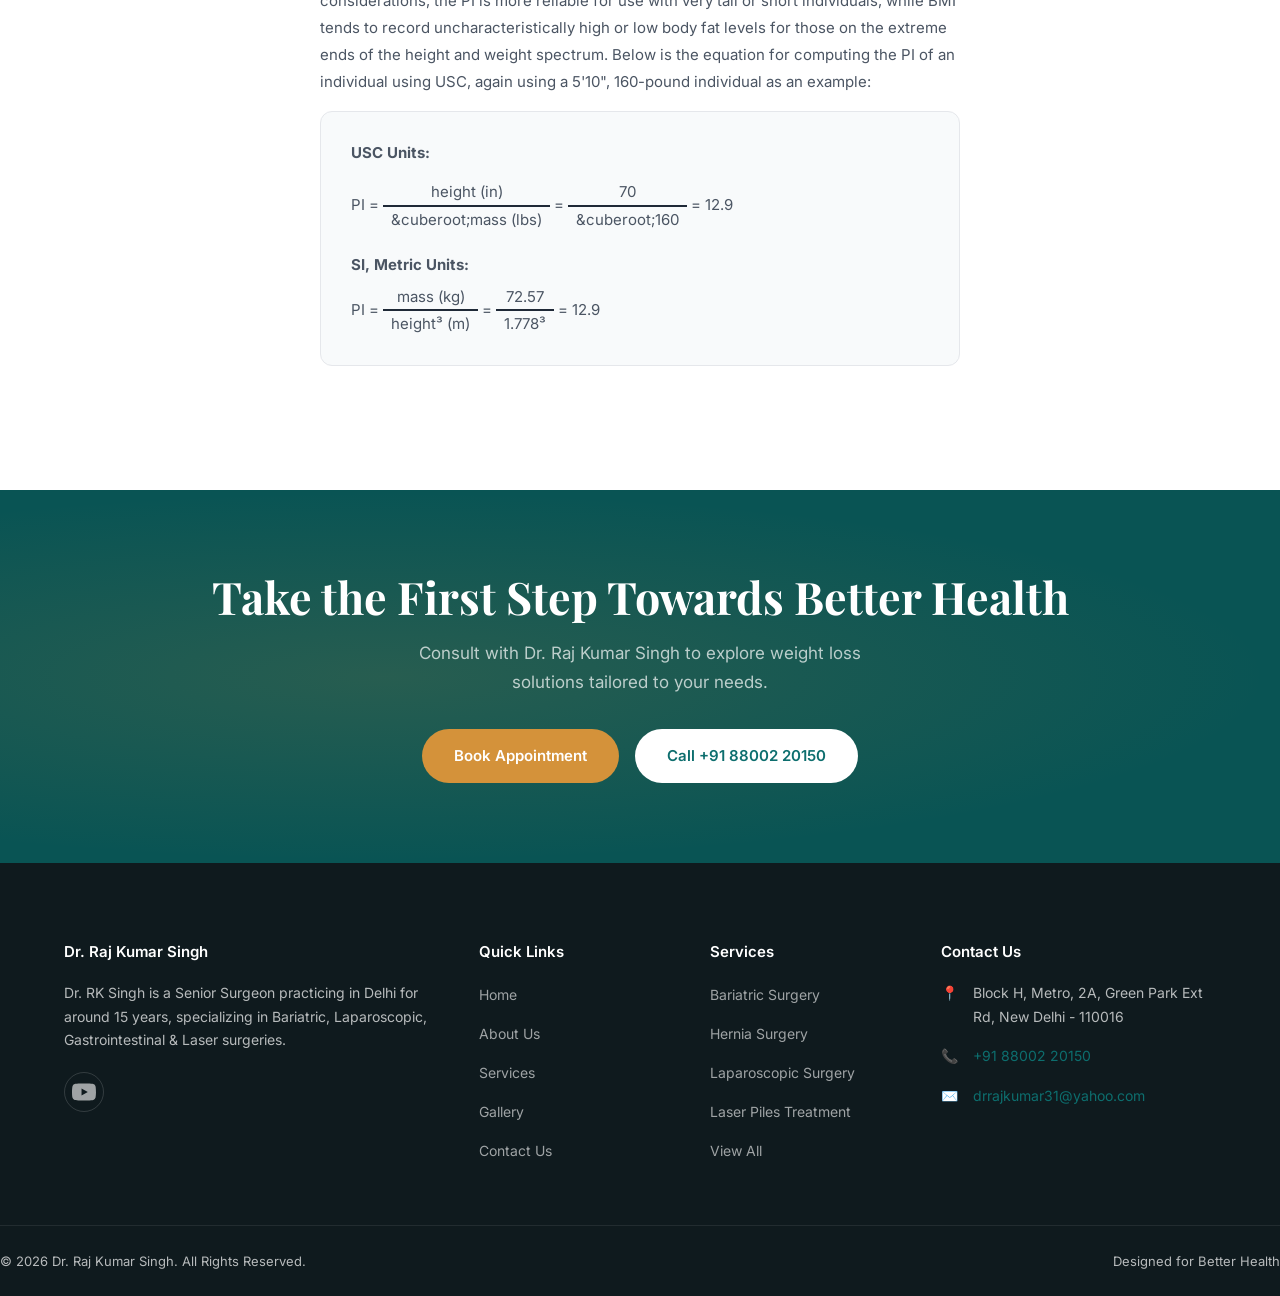
<file: tools/bmi-calculator.html>
<!DOCTYPE html>
<html lang="en">
<head>
  <meta charset="UTF-8">
  <meta name="viewport" content="width=device-width, initial-scale=1.0">
  <title>BMI Calculator | Dr. Raj Kumar Singh - Bariatric & Laparoscopic Surgeon Delhi</title>
  <link rel="icon" type="image/png" href="../assets/favicon.png">
  <meta name="description" content="Free Body Mass Index calculator gives out the BMI value and categorizes BMI based on provided information from WHO and CDC for both adults and children.">
  <meta name="keywords" content="BMI calculator, body mass index, weight loss surgery, bariatric consultation, obesity classification">
  <meta name="robots" content="index, follow">
  <link rel="canonical" content="https://drrajkumarsingh.com/tools/bmi-calculator.html">
  <meta property="og:type" content="website">
  <meta property="og:title" content="BMI Calculator | Dr. Raj Kumar Singh - Bariatric Surgeon Delhi">
  <meta property="og:description" content="Free Body Mass Index calculator. Check your BMI and learn if weight loss surgery is right for you.">
  <meta property="og:url" content="https://drrajkumarsingh.com/tools/bmi-calculator.html">
  <meta property="og:image" content="https://drrajkumarsingh.com/assets/user/IMG_4590.PNG">
  <meta property="og:site_name" content="Dr. Raj Kumar Singh">
  <meta name="twitter:card" content="summary_large_image">
  <meta name="twitter:title" content="BMI Calculator | Dr. Raj Kumar Singh Delhi">
  <meta name="twitter:description" content="Free BMI calculator. Check your BMI and learn if weight loss surgery is right for you.">
  <meta name="twitter:image" content="https://drrajkumarsingh.com/assets/user/IMG_4590.PNG">
  <link rel="preconnect" href="https://fonts.googleapis.com">
  <link rel="preconnect" href="https://fonts.gstatic.com" crossorigin>
  <link href="https://fonts.googleapis.com/css2?family=Inter:wght@400;500;600;700&family=Playfair+Display:wght@600;700&display=swap" rel="stylesheet">
  <link rel="stylesheet" href="../assets/css/styles.css">
  <style>
    :root {
      --bmi-green: #008137;
      --bmi-yellow: #ffe400;
      --bmi-light-red: #d38888;
      --bmi-red: #bc2020;
      --bmi-dark-red: #8a0101;
    }
    .bmi-page-wrap { max-width: 640px; margin: 0 auto; }
    .bmi-calc-grid { display: grid; grid-template-columns: 1fr; gap: 24px; margin-top: 32px; }
    @media (max-width: 768px) { .bmi-calc-grid { grid-template-columns: 1fr; } }
    .bmi-page-wrap .section-subtitle { margin-left: auto; margin-right: auto; }

    .bmi-panel { background: var(--surface); border: 1px solid var(--border); border-radius: var(--radius-lg); padding: 32px; }

    .bmi-tabs { display: flex; gap: 0; margin-bottom: 24px; border-bottom: 2px solid var(--border); }
    .bmi-tab { padding: 10px 24px; font-size: 0.875rem; font-weight: 600; color: var(--text-muted); background: none; border: none; cursor: pointer; border-bottom: 2px solid transparent; margin-bottom: -2px; transition: var(--transition); font-family: var(--font-body); }
    .bmi-tab:hover { color: var(--text-secondary); }
    .bmi-tab.active { color: var(--primary); border-bottom-color: var(--primary); }

    .bmi-field { margin-bottom: 20px; }
    .bmi-field label { display: block; font-size: 0.8125rem; font-weight: 600; margin-bottom: 6px; color: var(--text); }
    .bmi-field input[type="number"], .bmi-field input[type="text"] { width: 100%; padding: 12px 16px; border: 1.5px solid var(--border); border-radius: 10px; font-family: var(--font-body); font-size: 0.9375rem; transition: var(--transition); background: var(--surface-alt); color: var(--text); }
    .bmi-field input:focus { outline: none; border-color: var(--primary); box-shadow: 0 0 0 3px var(--primary-glow); background: var(--surface); }
    .bmi-field .field-hint { font-size: 0.75rem; color: var(--text-muted); margin-top: 4px; }
    .bmi-field-row { display: grid; grid-template-columns: 1fr 1fr; gap: 12px; }

    .bmi-radio-group { display: flex; gap: 20px; padding: 8px 0; }
    .bmi-radio-group label { display: inline-flex; align-items: center; gap: 8px; font-size: 0.9375rem; font-weight: 500; cursor: pointer; }
    .bmi-radio-group input[type="radio"] { width: 18px; height: 18px; accent-color: var(--primary); cursor: pointer; }

    .unit-suffix { position: relative; }
    .unit-suffix input { padding-right: 48px !important; }
    .unit-suffix .suffix { position: absolute; right: 14px; top: 50%; transform: translateY(-50%); font-size: 0.8125rem; color: var(--text-muted); font-weight: 500; pointer-events: none; }

    #bmi-result-panel { display: none; }
    #bmi-result-panel.show { display: block; }

    .bmi-big-value { font-family: var(--font-display); font-size: 2.5rem; font-weight: 700; color: var(--primary); text-align: center; line-height: 1.1; }
    .bmi-big-value small { font-size: 1rem; font-weight: 400; color: var(--text-secondary); }
    .bmi-big-category { text-align: center; font-size: 1.125rem; font-weight: 600; margin-top: 4px; }

    .bmi-gauge-wrap { text-align: center; margin: 24px 0 16px; }
    .bmi-bar-container { position: relative; width: 100%; height: 60px; margin: 32px 0 8px; }
    .bmi-bar { width: 100%; height: 28px; border-radius: 14px; background: linear-gradient(90deg, #3B82F6 0%, #3B82F6 24%, #10B981 24%, #10B981 43%, #F59E0B 43%, #F59E0B 57%, #F97316 57%, #F97316 71%, #EF4444 71%, #EF4444 86%, #DC2626 86%, #DC2626 100%); position: relative; overflow: hidden; box-shadow: inset 0 1px 3px rgba(0,0,0,0.15); }
    .bmi-bar-marker { position: absolute; top: -8px; transform: translateX(-50%); transition: left 0.8s cubic-bezier(0.4, 0, 0.2, 1); z-index: 2; }
    .bmi-bar-marker .arrow { width: 0; height: 0; border-left: 10px solid transparent; border-right: 10px solid transparent; border-top: 12px solid #1F2937; margin: 0 auto; }
    .bmi-bar-marker .marker-label { font-size: 0.75rem; font-weight: 700; color: #1F2937; text-align: center; margin-bottom: 2px; background: #fff; padding: 2px 8px; border-radius: 6px; box-shadow: 0 1px 6px rgba(0,0,0,0.15); white-space: nowrap; }
    .bmi-bar-labels { display: flex; justify-content: space-between; font-size: 0.6875rem; color: var(--text-muted); padding: 0 2px; }
    .bmi-bar-labels span { text-align: center; }

    .bmi-details { list-style: none; margin-top: 20px; }
    .bmi-details li { padding: 10px 0 10px 28px; position: relative; border-bottom: 1px solid var(--border); font-size: 0.9375rem; color: var(--text-secondary); }
    .bmi-details li:last-child { border-bottom: none; }
    .bmi-details li::before { content: ''; position: absolute; left: 0; top: 14px; width: 8px; height: 8px; border-radius: 50%; background: var(--primary); }
    .bmi-details li strong { color: var(--text); }

    .bmi-recommendation { margin-top: 24px; padding: 20px 24px; border-radius: var(--radius); background: var(--primary-light); border-left: 4px solid var(--primary); }
    .bmi-recommendation.bmi-rec-warning { background: #FEF3C7; border-left-color: #F59E0B; }
    .bmi-recommendation.bmi-rec-danger { background: #FEE2E2; border-left-color: #EF4444; }
    .bmi-recommendation.bmi-rec-success { background: #ECFDF5; border-left-color: #10B981; }
    .bmi-recommendation p { margin: 0; font-size: 0.9375rem; line-height: 1.7; color: var(--text); }
    .bmi-recommendation strong { color: var(--primary-dark); }
    .bmi-recommendation .rec-cta { display: inline-block; margin-top: 12px; }

    .bmi-info-section { margin-top: 24px; }
    .bmi-info-section h3 { font-size: 1.375rem; margin-top: 40px; margin-bottom: 16px; }
    .bmi-info-section h3:first-child { margin-top: 0; }
    .bmi-info-section p { color: var(--text-secondary); line-height: 1.8; margin-bottom: 16px; font-size: 0.9375rem; }
    .bmi-info-section ul { list-style: none; margin-bottom: 24px; }
    .bmi-info-section ul li { padding: 6px 0 6px 24px; position: relative; color: var(--text-secondary); font-size: 0.9375rem; }
    .bmi-info-section ul li::before { content: '•'; position: absolute; left: 0; color: var(--primary); font-weight: 700; }

    table.bmi-table { width: 100%; border-collapse: collapse; margin: 16px 0 24px; }
    table.bmi-table th, table.bmi-table td { padding: 10px 16px; text-align: left; border-bottom: 1px solid var(--border); font-size: 0.9375rem; }
    table.bmi-table th { background: var(--primary-dark); color: #fff; font-weight: 600; font-family: var(--font-body); font-size: 0.8125rem; text-transform: uppercase; letter-spacing: 0.06em; }
    table.bmi-table tr:nth-child(even) td { background: var(--surface-alt); }
    table.bmi-table td:last-child { text-align: center; }

    .formula-block { background: var(--surface-alt); border: 1px solid var(--border); border-radius: var(--radius); padding: 24px; margin: 16px 0 24px; overflow-x: auto; }
    .formula-block table { margin: 0; }
    .formula-block td { padding: 2px 4px; font-size: 0.9375rem; color: var(--text-secondary); white-space: nowrap; }
    .formula-block .frac { display: inline-block; text-align: center; vertical-align: middle; }
    .formula-block .frac-num, .formula-block .frac-den { display: block; padding: 0 8px; }
    .formula-block .frac-den { border-top: 2px solid var(--text); }

    .bmi-error { color: #dc2626; font-size: 0.875rem; margin-top: 8px; display: none; }
    .bmi-error.show { display: block; }
  </style>
</head>
<body>

  <a href="#main" class="skip-link">Skip to main content</a>

  <header class="header" role="banner">
    <div class="header-inner">
      <a href="../index.html" class="logo" aria-label="Dr. Raj Kumar Singh Home">
        <div class="logo-text">
          <span class="name">Dr. Raj Kumar Singh</span>
          <span class="subtitle">Bariatric &amp; Laparoscopic Surgeon</span>
        </div>
      </a>
      <nav class="nav" role="navigation" aria-label="Main navigation">
        <a href="../index.html">Home</a>
        <a href="../about.html">About</a>
        <a href="../services.html">Services</a>
        <a href="../gallery.html">Gallery</a>
        <a href="bmi-calculator.html" class="active">BMI Calculator</a>
        <a href="../contact.html">Contact</a>
        <a href="../contact.html" class="btn-nav">Book Appointment</a>
      </nav>
      <button class="hamburger" aria-label="Toggle navigation menu" aria-expanded="false">
        <span></span><span></span><span></span>
      </button>
    </div>
  </header>

  <main id="main">

    <section class="page-header" aria-label="Page title">
      <div class="container">
        <nav class="breadcrumbs" aria-label="Breadcrumb">
          <a href="../index.html">Home</a>
          <span>/</span>
          <span class="current">BMI Calculator</span>
        </nav>
        <h1>BMI Calculator</h1>
        <p>Check your Body Mass Index and understand your weight category</p>
      </div>
    </section>

    <section class="section" aria-label="BMI calculator tool">
      <div class="container">
        <div class="bmi-page-wrap">

          <div class="text-center fade-in">
            <span class="section-label">Health Tool</span>
            <h2 class="section-title">Calculate Your BMI</h2>
            <p class="section-subtitle">Body Mass Index (BMI) is a measure of body fat based on height and weight</p>
          </div>

          <div class="bmi-calc-grid fade-in fade-in-delay-1">

            <div class="bmi-panel">
              <div class="bmi-tabs" role="tablist">
                <button class="bmi-tab active" data-unit="us" role="tab" aria-selected="true">US Units</button>
                <button class="bmi-tab" data-unit="metric" role="tab" aria-selected="false">Metric Units</button>
              </div>

              <form id="bmi-form" novalidate>
                <div class="bmi-field">
                  <label for="bmi-age">Age</label>
                  <input type="number" id="bmi-age" value="25" min="2" max="120" step="1" required>
                  <div class="field-hint">ages: 2 - 120</div>
                </div>

                <div class="bmi-field">
                  <label>Gender</label>
                  <div class="bmi-radio-group">
                    <label><input type="radio" name="gender" value="male" checked> Male</label>
                    <label><input type="radio" name="gender" value="female"> Female</label>
                  </div>
                </div>

                <div id="bmi-fields-us">
                  <div class="bmi-field">
                    <label for="bmi-height-ft">Height</label>
                    <div class="bmi-field-row">
                      <div class="unit-suffix">
                        <input type="number" id="bmi-height-ft" value="5" min="1" max="8" step="1">
                        <span class="suffix">feet</span>
                      </div>
                      <div class="unit-suffix">
                        <input type="number" id="bmi-height-in" value="10" min="0" max="11" step="1">
                        <span class="suffix">inches</span>
                      </div>
                    </div>
                  </div>
                  <div class="bmi-field">
                    <label for="bmi-weight-lbs">Weight</label>
                    <div class="unit-suffix">
                      <input type="number" id="bmi-weight-lbs" value="160" min="40" max="800" step="0.1">
                      <span class="suffix">pounds</span>
                    </div>
                  </div>
                </div>

                <div id="bmi-fields-metric" style="display:none;">
                  <div class="bmi-field">
                    <label for="bmi-height-cm">Height</label>
                    <div class="unit-suffix">
                      <input type="number" id="bmi-height-cm" value="175" min="50" max="300" step="0.1">
                      <span class="suffix">cm</span>
                    </div>
                  </div>
                  <div class="bmi-field">
                    <label for="bmi-weight-kg">Weight</label>
                    <div class="unit-suffix">
                      <input type="number" id="bmi-weight-kg" value="70" min="20" max="350" step="0.1">
                      <span class="suffix">kg</span>
                    </div>
                  </div>
                </div>

                <div class="bmi-error" id="bmi-error"></div>

                <button type="submit" class="btn btn-primary" style="width:100%;justify-content:center;margin-top:8px;">Calculate BMI</button>
              </form>
            </div>

            <div class="bmi-panel" id="bmi-result-panel">
              <div class="bmi-big-value" id="bmi-value-display">BMI = 0.0 <small>kg/m&sup2;</small></div>
              <div class="bmi-big-category" id="bmi-category-display"></div>

              <div class="bmi-gauge-wrap">
                <div class="bmi-bar-container" id="bmi-bar-container">
                  <div class="bmi-bar-marker" id="bmi-marker" style="left:50%;">
                    <div class="marker-label" id="marker-label">0.0</div>
                    <div class="arrow"></div>
                  </div>
                  <div class="bmi-bar" id="bmi-bar"></div>
                  <div class="bmi-bar-labels">
                    <span>Underweight<br>&lt; 18.5</span>
                    <span>Normal<br>18.5 - 25</span>
                    <span>Overweight<br>25 - 30</span>
                    <span>Obese<br>&gt; 30</span>
                  </div>
                </div>
              </div>

              <ul class="bmi-details" id="bmi-details">
                <li>Healthy BMI range: <strong id="detail-range">18.5 - 25 kg/m&sup2;</strong></li>
                <li>Healthy weight for the height: <strong id="detail-weight-range">--</strong></li>
                <li>BMI Prime: <strong id="detail-prime">--</strong></li>
                <li>Ponderal Index: <strong id="detail-ponderal">-- kg/m&sup3;</strong></li>
              </ul>
              <div class="bmi-recommendation" id="bmi-recommendation" style="display:none;">
                <p id="rec-message"></p>
              </div>
            </div>

          </div>

          <div class="bmi-info-section fade-in fade-in-delay-2">

            <h3>BMI introduction</h3>
            <p>BMI is a measurement of a person's leanness or corpulence based on their height and weight, and is intended to quantify tissue mass. It is widely used as a general indicator of whether a person has a healthy body weight for their height. Specifically, the value obtained from the calculation of BMI is used to categorize whether a person is underweight, normal weight, overweight, or obese depending on what range the value falls between. These ranges of BMI vary based on factors such as region and age, and are sometimes further divided into subcategories such as severely underweight or very severely obese. Being overweight or underweight can have significant health effects, so while BMI is an imperfect measure of healthy body weight, it is a useful indicator of whether any additional testing or action is required. Refer to the table below to see the different categories based on BMI that are used by the calculator.</p>

            <h3>BMI table for adults</h3>
            <p>This is the World Health Organization's (WHO) recommended body weight based on BMI values for adults. It is used for both men and women, age 20 or older.</p>
            <table class="bmi-table">
              <thead>
                <tr><th>Classification</th><th>BMI range - kg/m&sup2;</th></tr>
              </thead>
              <tbody>
                <tr><td>Severe Thinness</td><td>&lt; 16</td></tr>
                <tr><td>Moderate Thinness</td><td>16 - 17</td></tr>
                <tr><td>Mild Thinness</td><td>17 - 18.5</td></tr>
                <tr><td>Normal</td><td>18.5 - 25</td></tr>
                <tr><td>Overweight</td><td>25 - 30</td></tr>
                <tr><td>Obese Class I</td><td>30 - 35</td></tr>
                <tr><td>Obese Class II</td><td>35 - 40</td></tr>
                <tr><td>Obese Class III</td><td>&gt; 40</td></tr>
              </tbody>
            </table>

            <h3>Risks associated with being overweight</h3>
            <p>Being overweight increases the risk of a number of serious diseases and health conditions. Below is a list of said risks, according to the Centers for Disease Control and Prevention (CDC):</p>
            <ul>
              <li>High blood pressure</li>
              <li>Higher levels of LDL cholesterol, which is widely considered "bad cholesterol," lower levels of HDL cholesterol, considered to be good cholesterol in moderation, and high levels of triglycerides</li>
              <li>Type II diabetes</li>
              <li>Coronary heart disease</li>
              <li>Stroke</li>
              <li>Gallbladder disease</li>
              <li>Osteoarthritis, a type of joint disease caused by breakdown of joint cartilage</li>
              <li>Sleep apnea and breathing problems</li>
              <li>Certain cancers (endometrial, breast, colon, kidney, gallbladder, liver)</li>
              <li>Low quality of life</li>
              <li>Mental illnesses such as clinical depression, anxiety, and others</li>
              <li>Body pains and difficulty with certain physical functions</li>
              <li>Generally, an increased risk of mortality compared to those with a healthy BMI</li>
            </ul>
            <p>As can be seen from the list above, there are numerous negative, in some cases fatal, outcomes that may result from being overweight. Generally, a person should try to maintain a BMI below 25 kg/m<sup>2</sup>, but ideally should consult their doctor to determine whether or not they need to make any changes to their lifestyle in order to be healthier.</p>

            <h3>Risks associated with being underweight</h3>
            <p>Being underweight has its own associated risks, listed below:</p>
            <ul>
              <li>Malnutrition, vitamin deficiencies, anemia (lowered ability to carry blood vessels)</li>
              <li>Osteoporosis, a disease that causes bone weakness, increasing the risk of breaking a bone</li>
              <li>A decrease in immune function</li>
              <li>Growth and development issues, particularly in children and teenagers</li>
              <li>Possible reproductive issues for women due to hormonal imbalances that can disrupt the menstrual cycle. Underweight women also have a higher chance of miscarriage in the first trimester</li>
              <li>Potential complications as a result of surgery</li>
              <li>Generally, an increased risk of mortality compared to those with a healthy BMI</li>
            </ul>
            <p>In some cases, being underweight can be a sign of some underlying condition or disease such as anorexia nervosa, which has its own risks. Consult your doctor if you think you or someone you know is underweight, particularly if the reason for being underweight does not seem obvious.</p>

            <h3>Limitations of BMI</h3>
            <p>Although BMI is a widely used and useful indicator of healthy body weight, it does have its limitations. BMI is only an estimate that cannot take body composition into account. Due to a wide variety of body types as well as distribution of muscle, bone mass, and fat, BMI should be considered along with other measurements rather than being used as the sole method for determining a person's healthy body weight.</p>

            <p><b>In adults:</b></p>
            <p>BMI cannot be fully accurate because it is a measure of excess body weight, rather than excess body fat. BMI is further influenced by factors such as age, sex, ethnicity, muscle mass, body fat, and activity level, among others. For example, an older person who is considered a healthy weight, but is completely inactive in their daily life may have significant amounts of excess body fat even though they are not heavy. This would be considered unhealthy, while a younger person with higher muscle composition of the same BMI would be considered healthy. In athletes, particularly bodybuilders who would be considered overweight due to muscle being heavier than fat, it is entirely possible that they are actually at a healthy weight for their body composition. Generally, according to the CDC:</p>
            <ul>
              <li>Older adults tend to have more body fat than younger adults with the same BMI.</li>
              <li>Women tend to have more body fat than men for an equivalent BMI.</li>
              <li>Muscular individuals and highly trained athletes may have higher BMIs due to large muscle mass.</li>
            </ul>

            <p><b>In children and adolescents:</b></p>
            <p>The same factors that limit the efficacy of BMI for adults can also apply to children and adolescents. Additionally, height and level of sexual maturation can influence BMI and body fat among children. BMI is a better indicator of excess body fat for obese children than it is for overweight children, whose BMI could be a result of increased levels of either fat or fat-free mass (all body components except for fat, which includes water, organs, muscle, etc.). In thin children, the difference in BMI can also be due to fat-free mass.</p>
            <p>That being said, BMI is fairly indicative of body fat for 90-95% of the population, and can effectively be used along with other measures to help determine an individual's healthy body weight.</p>

            <h3>BMI formula</h3>
            <p>Below are the equations used for calculating BMI in the International System of Units (SI) and the US customary system (USC) using a 5'10", 160-pound individual as an example:</p>

            <div class="formula-block">
              <table>
                <tr><td style="padding-bottom:10px;"><b>USC Units:</b></td></tr>
                <tr><td>BMI = 703 &times; <span class="frac">mass (lbs)<span class="frac-den">height&sup2; (in)</span></span> = 703 &times; <span class="frac">160<span class="frac-den">70&sup2;</span></span> = 23.0</td></tr>
                <tr><td style="padding-top:16px;"><b>SI, Metric Units:</b></td></tr>
                <tr><td>BMI = <span class="frac">mass (kg)<span class="frac-den">height&sup2; (m)</span></span> = <span class="frac">72.57<span class="frac-den">1.778&sup2;</span></span> = 23.0</td></tr>
              </table>
            </div>

            <h3>BMI Prime</h3>
            <p>BMI prime is the ratio of a person's measured BMI to the upper limit of BMI that is considered "normal," by institutions such as the WHO and the CDC. Though it may differ in some countries, such as those in Asia, this upper limit, which will be referred to as BMI<sub>upper</sub> is 25 kg/m<sup>2</sup>.</p>
            <p>The BMI prime formula is:</p>
            <div class="formula-block">
              <table><tr><td>BMI prime = <span class="frac">BMI<span class="frac-den">25</span></span></td></tr></table>
            </div>
            <p>Since BMI prime is a ratio of two BMI values, BMI prime is a dimensionless value. A person who has a BMI prime less than 0.74 is classified as underweight; from 0.74 to 1 is classified as normal; greater than 1 is classified as overweight; and greater than 1.2 is classified as obese. The table below shows a person's weight classification based on their BMI prime:</p>
            <table class="bmi-table">
              <thead>
                <tr><th>Classification</th><th>BMI</th><th>BMI Prime</th></tr>
              </thead>
              <tbody>
                <tr><td>Severe Thinness</td><td>&lt; 16</td><td>&lt; 0.64</td></tr>
                <tr><td>Moderate Thinness</td><td>16 - 17</td><td>0.64 - 0.68</td></tr>
                <tr><td>Mild Thinness</td><td>17 - 18.5</td><td>0.68 - 0.74</td></tr>
                <tr><td>Normal</td><td>18.5 - 25</td><td>0.74 - 1</td></tr>
                <tr><td>Overweight</td><td>25 - 30</td><td>1 - 1.2</td></tr>
                <tr><td>Obese Class I</td><td>30 - 35</td><td>1.2 - 1.4</td></tr>
                <tr><td>Obese Class II</td><td>35 - 40</td><td>1.4 - 1.6</td></tr>
                <tr><td>Obese Class III</td><td>&gt; 40</td><td>&gt; 1.6</td></tr>
              </tbody>
            </table>
            <p>BMI prime allows us to make a quick assessment of how much a person's BMI differs from the upper limit of BMI that is considered normal. It also allows for comparisons between groups of people who have different upper BMI limits.</p>

            <h3>Ponderal Index</h3>
            <p>The Ponderal Index (PI) is similar to BMI in that it measures the leanness or corpulence of a person based on their height and weight. The main difference between the PI and BMI is the cubing rather than squaring of the height in the formula (provided below). While BMI can be a useful tool when considering large populations, it is not reliable for determining leanness or corpulence in individuals. Although the PI suffers from similar considerations, the PI is more reliable for use with very tall or short individuals, while BMI tends to record uncharacteristically high or low body fat levels for those on the extreme ends of the height and weight spectrum. Below is the equation for computing the PI of an individual using USC, again using a 5'10", 160-pound individual as an example:</p>

            <div class="formula-block">
              <table>
                <tr><td style="padding-bottom:10px;"><b>USC Units:</b></td></tr>
                <tr><td>PI = <span class="frac">height (in)<span class="frac-den">&cuberoot;mass (lbs)</span></span> = <span class="frac">70<span class="frac-den">&cuberoot;160</span></span> = 12.9</td></tr>
                <tr><td style="padding-top:16px;"><b>SI, Metric Units:</b></td></tr>
                <tr><td>PI = <span class="frac">mass (kg)<span class="frac-den">height&sup3; (m)</span></span> = <span class="frac">72.57<span class="frac-den">1.778&sup3;</span></span> = 12.9</td></tr>
              </table>
            </div>

          </div>

        </div>
      </div>
    </section>

    <section class="cta-section" aria-label="Call to action">
      <div class="container">
        <div class="cta-content fade-in">
          <h2>Take the First Step Towards Better Health</h2>
          <p>Consult with Dr. Raj Kumar Singh to explore weight loss solutions tailored to your needs.</p>
          <div class="cta-actions">
            <a href="../contact.html" class="btn btn-accent">Book Appointment</a>
            <a href="tel:+918800220150" class="btn btn-white">Call +91 88002 20150</a>
          </div>
        </div>
      </div>
    </section>

  </main>

  <footer class="footer" role="contentinfo">
    <div class="container">
      <div class="footer-grid">
        <div>
          <h4>Dr. Raj Kumar Singh</h4>
          <p>Dr. RK Singh is a Senior Surgeon practicing in Delhi for around 15 years, specializing in Bariatric, Laparoscopic, Gastrointestinal &amp; Laser surgeries.</p>
          <div class="footer-social">
            <a href="https://youtube.com/@definitecure2717" aria-label="YouTube" target="_blank" rel="noopener"><svg width="24" height="24" viewBox="0 0 24 24" fill="currentColor"><path d="M23.498 6.186a3.016 3.016 0 0 0-2.122-2.136C19.505 3.545 12 3.545 12 3.545s-7.505 0-9.377.505A3.017 3.017 0 0 0 .502 6.186C0 8.07 0 12 0 12s0 3.93.502 5.814a3.016 3.016 0 0 0 2.122 2.136c1.871.505 9.376.505 9.376.505s7.505 0 9.377-.505a3.015 3.015 0 0 0 2.122-2.136C24 15.93 24 12 24 12s0-3.93-.502-5.814zM9.545 15.568V8.432L15.818 12l-6.273 3.568z"/></svg></a>
          </div>
        </div>
        <div>
          <h4>Quick Links</h4>
          <ul class="footer-links">
            <li><a href="../index.html">Home</a></li>
            <li><a href="../about.html">About Us</a></li>
            <li><a href="../services.html">Services</a></li>
            <li><a href="../gallery.html">Gallery</a></li>
            <li><a href="../contact.html">Contact Us</a></li>
          </ul>
        </div>
        <div>
          <h4>Services</h4>
          <ul class="footer-links">
            <li><a href="../services.html#bariatric">Bariatric Surgery</a></li>
            <li><a href="../services.html#hernia">Hernia Surgery</a></li>
            <li><a href="../services.html#laparoscopic">Laparoscopic Surgery</a></li>
            <li><a href="../services.html#laser-piles">Laser Piles Treatment</a></li>
            <li><a href="../services.html">View All</a></li>
          </ul>
        </div>
        <div>
          <h4>Contact Us</h4>
          <div class="footer-contact-item">
            <span class="icon">📍</span>
            <span>Block H, Metro, 2A, Green Park Ext Rd, New Delhi - 110016</span>
          </div>
          <div class="footer-contact-item">
            <span class="icon">📞</span>
            <a href="tel:+918800220150">+91 88002 20150</a>
          </div>
          <div class="footer-contact-item">
            <span class="icon">✉️</span>
            <a href="mailto:drrajkumar31@yahoo.com">drrajkumar31@yahoo.com</a>
          </div>
        </div>
      </div>
    </div>
    <div class="footer-bottom">
      <span>&copy; 2026 Dr. Raj Kumar Singh. All Rights Reserved.</span>
      <span>Designed for Better Health</span>
    </div>
  </footer>

  <script src="../assets/js/main.js"></script>
  <!-- Cloudflare Web Analytics -->
  <script defer src='https://static.cloudflareinsights.com/beacon.min.js' data-cf-beacon='{"token": "c7f1207ebe4949e686ded93152536a3f"}'></script>
  <!-- End Cloudflare Web Analytics -->

  <script>
    (function() {
      var currentUnit = 'us';

      var tabUs = document.querySelector('.bmi-tab[data-unit="us"]');
      var tabMetric = document.querySelector('.bmi-tab[data-unit="metric"]');
      var fieldsUs = document.getElementById('bmi-fields-us');
      var fieldsMetric = document.getElementById('bmi-fields-metric');
      var form = document.getElementById('bmi-form');
      var resultPanel = document.getElementById('bmi-result-panel');
      var errorEl = document.getElementById('bmi-error');

      tabUs.addEventListener('click', function() { switchUnit('us'); });
      tabMetric.addEventListener('click', function() { switchUnit('metric'); });

      function switchUnit(unit) {
        currentUnit = unit;
        tabUs.classList.toggle('active', unit === 'us');
        tabUs.setAttribute('aria-selected', unit === 'us');
        tabMetric.classList.toggle('active', unit === 'metric');
        tabMetric.setAttribute('aria-selected', unit === 'metric');
        fieldsUs.style.display = unit === 'us' ? 'block' : 'none';
        fieldsMetric.style.display = unit === 'metric' ? 'block' : 'none';
      }

      form.addEventListener('submit', function(e) {
        e.preventDefault();
        calculate();
      });

      function getBMI() {
        var age = parseInt(document.getElementById('bmi-age').value, 10);
        if (isNaN(age) || age < 2 || age > 120) {
          showError('Please enter a valid age between 2 and 120.');
          return null;
        }

        if (currentUnit === 'us') {
          var ft = parseFloat(document.getElementById('bmi-height-ft').value) || 0;
          var inc = parseFloat(document.getElementById('bmi-height-in').value) || 0;
          var lbs = parseFloat(document.getElementById('bmi-weight-lbs').value);
          if (ft < 1 || ft > 8 || inc < 0 || inc > 11) {
            showError('Please enter a valid height (1-8 feet, 0-11 inches).');
            return null;
          }
          if (isNaN(lbs) || lbs < 40 || lbs > 800) {
            showError('Please enter a valid weight between 40 and 800 pounds.');
            return null;
          }
          var totalInches = ft * 12 + inc;
          if (totalInches < 24 || totalInches > 108) {
            showError('Please enter a valid height.');
            return null;
          }
          var heightM = totalInches * 0.0254;
          var weightKg = lbs * 0.453592;
          var bmi = (lbs / (totalInches * totalInches)) * 703;
          return { bmi: bmi, heightM: heightM, weightKg: weightKg, heightIn: totalInches, weightLbs: lbs };
        } else {
          var cm = parseFloat(document.getElementById('bmi-height-cm').value);
          var kg = parseFloat(document.getElementById('bmi-weight-kg').value);
          if (isNaN(cm) || cm < 50 || cm > 300) {
            showError('Please enter a valid height between 50 and 300 cm.');
            return null;
          }
          if (isNaN(kg) || kg < 20 || kg > 350) {
            showError('Please enter a valid weight between 20 and 350 kg.');
            return null;
          }
          var heightM = cm / 100;
          var bmi = kg / (heightM * heightM);
          return { bmi: bmi, heightM: heightM, weightKg: kg, heightCm: cm };
        }
      }

      function calculate() {
        errorEl.classList.remove('show');
        var result = getBMI();
        if (!result) return;

        var bmi = result.bmi;
        var heightM = result.heightM;
        var weightKg = result.weightKg;

        var category = getCategory(bmi);
        var color = getCategoryColor(bmi);
        var healthyMin = 18.5 * heightM * heightM;
        var healthyMax = 25 * heightM * heightM;
        var bmiPrime = bmi / 25;
        var ponderal = weightKg / (heightM * heightM * heightM);

        document.getElementById('bmi-value-display').innerHTML = 'BMI = ' + bmi.toFixed(1) + ' <small>kg/m&sup2;</small>';
        var catEl = document.getElementById('bmi-category-display');
        catEl.textContent = '(' + category + ')';
        catEl.style.color = color;

        document.getElementById('detail-range').textContent = '18.5 - 25 kg/m\u00B2';
        document.getElementById('detail-weight-range').textContent = healthyMin.toFixed(1) + ' kg - ' + healthyMax.toFixed(1) + ' kg' + (currentUnit === 'us' ? ' (' + (healthyMin * 2.20462).toFixed(1) + ' lbs - ' + (healthyMax * 2.20462).toFixed(1) + ' lbs)' : '');
        document.getElementById('detail-prime').textContent = bmiPrime.toFixed(1);
        document.getElementById('detail-ponderal').textContent = ponderal.toFixed(1) + ' kg/m\u00B3';

        resultPanel.classList.add('show');
        drawGauge(bmi);

        showRecommendation(bmi, weightKg, heightM, category);
      }

      function showRecommendation(bmi, weightKg, heightM, category) {
        var el = document.getElementById('bmi-recommendation');
        var msg = document.getElementById('rec-message');
        el.style.display = 'block';
        el.className = 'bmi-recommendation';

        var healthyMin = 18.5 * heightM * heightM;
        var healthyMax = 25 * heightM * heightM;
        var unitLabel = 'kg';
        var unitFactor = 1;

        if (currentUnit === 'us') {
          unitFactor = 2.20462;
          unitLabel = 'lbs';
          healthyMin = healthyMin * unitFactor;
          healthyMax = healthyMax * unitFactor;
        }

        if (bmi < 18.5) {
          var gainMin = Math.ceil((healthyMin - weightKg * unitFactor) / unitFactor) * unitFactor;
          var gainText = gainMin > 0 ? 'gain approximately <strong>' + gainMin.toFixed(1) + ' ' + unitLabel + '</strong>' : 'reach a healthier weight';
          msg.innerHTML = 'Your BMI indicates you are <strong>underweight</strong>. You may need to ' + gainText + '. Consult <strong>Dr. Raj Kumar Singh</strong> for expert guidance on healthy weight management and nutritional planning.';
          el.classList.add('bmi-rec-warning');
        } else if (bmi < 25) {
          msg.innerHTML = 'Your BMI is in the <strong>normal</strong> range. Maintain your healthy lifestyle with balanced nutrition and regular exercise. If you have any health concerns, <strong>Dr. Raj Kumar Singh</strong> is here to help.';
          el.classList.add('bmi-rec-success');
        } else if (bmi < 30) {
          var targetW = 24.9 * heightM * heightM;
          if (currentUnit === 'us') targetW = targetW * unitFactor;
          var loseW = Math.ceil((weightKg * unitFactor - targetW) / unitFactor) * unitFactor;
          var loseText = loseW > 0 ? 'approximately <strong>' + loseW.toFixed(1) + ' ' + unitLabel + '</strong>' : 'a healthier weight';
          msg.innerHTML = 'Your BMI indicates you are <strong>overweight</strong>. Consider losing ' + loseText + ' to reach a healthy BMI. <strong>Dr. Raj Kumar Singh</strong> offers personalized weight management solutions including dietary guidance and medical interventions.';
          el.classList.add('bmi-rec-warning');
        } else if (bmi < 35) {
          var targetW = 24.9 * heightM * heightM;
          if (currentUnit === 'us') targetW = targetW * unitFactor;
          var loseW = Math.ceil((weightKg * unitFactor - targetW) / unitFactor) * unitFactor;
          msg.innerHTML = 'Your BMI indicates <strong>Obesity Class I</strong>. You should consider losing approximately <strong>' + loseW.toFixed(1) + ' ' + unitLabel + '</strong> to reach a healthy BMI. Consult <strong>Dr. Raj Kumar Singh</strong>, a leading bariatric surgeon, for expert evaluation and treatment options.';
          el.classList.add('bmi-rec-danger');
        } else if (bmi < 40) {
          var targetW = 24.9 * heightM * heightM;
          if (currentUnit === 'us') targetW = targetW * unitFactor;
          var loseW = Math.ceil((weightKg * unitFactor - targetW) / unitFactor) * unitFactor;
          msg.innerHTML = 'Your BMI indicates <strong>Obesity Class II</strong>. Significant weight loss of approximately <strong>' + loseW.toFixed(1) + ' ' + unitLabel + '</strong> is recommended. <strong>Dr. Raj Kumar Singh</strong> specializes in bariatric surgery and can help you explore the best treatment path for sustainable weight loss.';
          el.classList.add('bmi-rec-danger');
        } else {
          var targetW = 24.9 * heightM * heightM;
          if (currentUnit === 'us') targetW = targetW * unitFactor;
          var loseW = Math.ceil((weightKg * unitFactor - targetW) / unitFactor) * unitFactor;
          msg.innerHTML = 'Your BMI indicates <strong>Obesity Class III (Severe Obesity)</strong>. Losing approximately <strong>' + loseW.toFixed(1) + ' ' + unitLabel + '</strong> is strongly advised for your health. <strong>Dr. Raj Kumar Singh</strong> is a renowned bariatric surgeon with 15+ years of experience in weight loss surgery. <a href="../contact.html" class="rec-cta btn btn-accent" style="font-size:0.875rem;padding:10px 20px;">Book a Consultation</a>';
          el.classList.add('bmi-rec-danger');
        }
      }

      function showError(msg) {
        errorEl.textContent = msg;
        errorEl.classList.add('show');
        resultPanel.classList.remove('show');
      }

      function getCategory(bmi) {
        if (bmi < 16) return 'Severe Thinness';
        if (bmi < 17) return 'Moderate Thinness';
        if (bmi < 18.5) return 'Mild Thinness';
        if (bmi < 25) return 'Normal';
        if (bmi < 30) return 'Overweight';
        if (bmi < 35) return 'Obese Class I';
        if (bmi < 40) return 'Obese Class II';
        return 'Obese Class III';
      }

      function getCategoryColor(bmi) {
        if (bmi < 16) return '#8a0101';
        if (bmi < 17) return '#bc2020';
        if (bmi < 18.5) return '#d38888';
        if (bmi < 25) return '#008137';
        if (bmi < 30) return '#c8a400';
        if (bmi < 35) return '#d38888';
        if (bmi < 40) return '#bc2020';
        return '#8a0101';
      }

      function drawGauge(bmi) {
        var marker = document.getElementById('bmi-marker');
        var label = document.getElementById('marker-label');
        var minBmi = 10, maxBmi = 45;
        var clamped = Math.max(minBmi, Math.min(bmi, maxBmi));
        var pct = ((clamped - minBmi) / (maxBmi - minBmi)) * 100;
        marker.style.left = pct + '%';
        label.textContent = bmi.toFixed(1);
      }

      switchUnit('us');
    })();
  </script>

  <div class="floating-btns">
    <a href="tel:+918800220150" class="fab-phone" aria-label="Call us">📞</a>
    <a href="https://wa.me/919625987060" class="fab-whatsapp" aria-label="WhatsApp us" target="_blank" rel="noopener"><svg width="28" height="28" viewBox="0 0 24 24" fill="currentColor"><path d="M17.472 14.382c-.297-.149-1.758-.867-2.03-.967-.273-.099-.471-.148-.67.15-.197.297-.767.966-.94 1.164-.173.199-.347.223-.644.075-.297-.15-1.255-.463-2.39-1.475-.883-.788-1.48-1.761-1.653-2.059-.173-.297-.018-.458.13-.606.134-.133.298-.347.446-.52.149-.174.198-.298.298-.497.099-.198.05-.371-.025-.52-.075-.149-.669-1.612-.916-2.207-.242-.579-.487-.5-.669-.51-.173-.008-.371-.01-.57-.01-.198 0-.52.074-.792.372-.272.297-1.04 1.016-1.04 2.479 0 1.462 1.065 2.875 1.213 3.074.149.198 2.096 3.2 5.077 4.487.709.306 1.262.489 1.694.625.712.227 1.36.195 1.871.118.571-.085 1.758-.719 2.006-1.413.248-.694.248-1.289.173-1.413-.074-.124-.272-.198-.57-.347m-5.421 7.403h-.004a9.87 9.87 0 01-5.031-1.378l-.361-.214-3.741.982.998-3.648-.235-.374a9.86 9.86 0 01-1.51-5.26c.001-5.45 4.436-9.884 9.888-9.884 2.64 0 5.122 1.03 6.988 2.898a9.825 9.825 0 012.893 6.994c-.003 5.45-4.437 9.884-9.885 9.884m8.413-18.297A11.815 11.815 0 0012.05 0C5.495 0 .16 5.335.157 11.892c0 2.096.547 4.142 1.588 5.945L.057 24l6.305-1.654a11.882 11.882 0 005.683 1.448h.005c6.554 0 11.89-5.335 11.893-11.893a11.821 11.821 0 00-3.48-8.413z"/></svg></a>
  </div>
</body>
</html>
</file>
<file: assets/css/styles.css>
/* ============================================
   Dr. Raj Kumar Singh - Medical Website
   Design System
   ============================================ */

/* --- CSS Variables / Design Tokens --- */
:root {
  --primary: #0D6E6E;
  --primary-dark: #095454;
  --primary-light: #E8F5F5;
  --primary-glow: rgba(13, 110, 110, 0.08);
  --accent: #D4923A;
  --accent-dark: #B87A2E;
  --accent-light: #FFF3E0;
  --surface: #FFFFFF;
  --surface-alt: #F8FAFB;
  --text: #1F2937;
  --text-secondary: #4B5563;
  --text-muted: #9CA3AF;
  --border: #E5E7EB;
  --radius: 12px;
  --radius-lg: 20px;
  --shadow-sm: 0 1px 3px rgba(0,0,0,0.06);
  --shadow: 0 4px 16px rgba(0,0,0,0.08);
  --shadow-lg: 0 12px 40px rgba(0,0,0,0.1);
  --shadow-xl: 0 24px 60px rgba(0,0,0,0.15);
  --transition: 0.3s cubic-bezier(0.4, 0, 0.2, 1);
  --font-display: 'Playfair Display', Georgia, serif;
  --font-body: 'Inter', -apple-system, BlinkMacSystemFont, 'Segoe UI', sans-serif;
  --max-width: 1200px;
  --header-height: 80px;
}

/* --- Reset & Base --- */
*, *::before, *::after {
  margin: 0;
  padding: 0;
  box-sizing: border-box;
}

html {
  scroll-behavior: smooth;
  -webkit-font-smoothing: antialiased;
  -moz-osx-font-smoothing: grayscale;
}

body {
  font-family: var(--font-body);
  color: var(--text);
  line-height: 1.7;
  background: var(--surface);
  overflow-x: hidden;
}

img {
  max-width: 100%;
  height: auto;
  display: block;
}

a {
  color: var(--primary);
  text-decoration: none;
  transition: var(--transition);
}

a:hover {
  color: var(--primary-dark);
}

.container {
  max-width: var(--max-width);
  margin: 0 auto;
  padding: 0 24px;
}

.section {
  padding: 100px 0;
}

.section-alt {
  background: var(--surface-alt);
}

/* --- Typography --- */
h1, h2, h3, h4, h5 {
  font-family: var(--font-display);
  font-weight: 700;
  line-height: 1.2;
  color: var(--text);
}

h1 { font-size: clamp(2.5rem, 5vw, 4rem); }
h2 { font-size: clamp(2rem, 3.5vw, 3rem); margin-bottom: 16px; }
h3 { font-size: clamp(1.25rem, 2vw, 1.5rem); }
h4 { font-size: 1.125rem; }

.section-label {
  display: inline-block;
  font-family: var(--font-body);
  font-size: 0.8125rem;
  font-weight: 600;
  text-transform: uppercase;
  letter-spacing: 0.12em;
  color: var(--primary);
  margin-bottom: 12px;
}

.section-title {
  margin-bottom: 16px;
}

.section-subtitle {
  font-family: var(--font-body);
  font-size: 1.125rem;
  color: var(--text-secondary);
  max-width: 600px;
  line-height: 1.6;
}

.text-center { text-align: center; }
.text-center .section-subtitle { margin: 0 auto; }

/* --- Buttons --- */
.btn {
  display: inline-flex;
  align-items: center;
  gap: 8px;
  padding: 14px 32px;
  font-family: var(--font-body);
  font-size: 0.9375rem;
  font-weight: 600;
  border-radius: 50px;
  border: none;
  cursor: pointer;
  transition: var(--transition);
  text-decoration: none;
}

.btn-primary {
  background: var(--primary);
  color: #fff;
}

.btn-primary:hover {
  background: var(--primary-dark);
  color: #fff;
  transform: translateY(-2px);
  box-shadow: 0 8px 24px rgba(13, 110, 110, 0.3);
}

.btn-accent {
  background: var(--accent);
  color: #fff;
}

.btn-accent:hover {
  background: var(--accent-dark);
  color: #fff;
  transform: translateY(-2px);
  box-shadow: 0 8px 24px rgba(212, 146, 58, 0.3);
}

.btn-outline {
  background: transparent;
  color: var(--primary);
  border: 2px solid var(--primary);
}

.btn-outline:hover {
  background: var(--primary);
  color: #fff;
  transform: translateY(-2px);
}

.btn-white {
  background: #fff;
  color: var(--primary);
}

.btn-white:hover {
  background: var(--primary-light);
  transform: translateY(-2px);
  box-shadow: 0 8px 24px rgba(255,255,255,0.3);
}

/* --- Header / Navbar --- */
.header {
  position: fixed;
  top: 0;
  left: 0;
  right: 0;
  z-index: 1000;
  background: rgba(255,255,255,0.95);
  backdrop-filter: blur(20px);
  -webkit-backdrop-filter: blur(20px);
  border-bottom: 1px solid rgba(0,0,0,0.06);
  transition: var(--transition);
  height: var(--header-height);
}

.header.scrolled {
  box-shadow: 0 2px 20px rgba(0,0,0,0.08);
}

.header-inner {
  display: flex;
  align-items: center;
  justify-content: space-between;
  height: var(--header-height);
  max-width: var(--max-width);
  margin: 0 auto;
  padding: 0 24px;
}

.logo {
  display: flex;
  align-items: center;
  gap: 12px;
}

.logo img {
  height: 48px;
  width: auto;
}

.logo-text {
  display: flex;
  flex-direction: column;
}

.logo-text .name {
  font-family: var(--font-display);
  font-size: 1.375rem;
  font-weight: 700;
  color: var(--text);
  line-height: 1.2;
}

.logo-text .subtitle {
  font-size: 0.875rem;
  font-weight: 700;
  color: var(--accent);
  text-transform: uppercase;
  letter-spacing: 0.08em;
}

/* --- Navigation --- */
.nav {
  display: flex;
  align-items: center;
  gap: 8px;
}

.nav a {
  padding: 8px 16px;
  font-size: 0.875rem;
  font-weight: 500;
  color: var(--text-secondary);
  border-radius: 8px;
  transition: var(--transition);
}

.nav a:hover,
.nav a.active {
  color: var(--primary);
  background: var(--primary-glow);
}

.nav .btn-nav {
  background: var(--primary);
  color: #fff;
  padding: 10px 24px;
  border-radius: 50px;
  font-weight: 600;
}

.nav .btn-nav:hover {
  background: var(--primary-dark);
  color: #fff;
}

/* Hamburger */
.hamburger {
  display: none;
  flex-direction: column;
  gap: 5px;
  cursor: pointer;
  padding: 8px;
  background: none;
  border: none;
}

.hamburger span {
  display: block;
  width: 26px;
  height: 2.5px;
  background: var(--text);
  border-radius: 2px;
  transition: var(--transition);
}

.hamburger.active span:nth-child(1) { transform: rotate(45deg) translate(5px, 5px); }
.hamburger.active span:nth-child(2) { opacity: 0; }
.hamburger.active span:nth-child(3) { transform: rotate(-45deg) translate(5px, -5px); }

/* --- Hero Section --- */
.hero {
  min-height: 100vh;
  display: flex;
  align-items: center;
  position: relative;
  overflow: hidden;
  padding-top: var(--header-height);
  background: var(--primary-dark);
}

.hero .container {
  position: relative;
  z-index: 2;
  width: 100%;
}

.hero-content {
  max-width: 600px;
}

/* Split hero layout */
.hero-split-inner {
  display: grid;
  grid-template-columns: 1.2fr 0.8fr 1fr;
  gap: 32px;
  align-items: center;
  min-height: calc(100vh - var(--header-height) - 80px);
}

.hero-media {
  display: flex;
  justify-content: center;
  align-items: center;
}

.hero-media-frame {
  position: relative;
  width: 100%;
  max-width: 520px;
  border-radius: 20px;
  overflow: hidden;
  box-shadow: 0 24px 60px rgba(0,0,0,0.3);
  aspect-ratio: 3/4;
}

.hero-media-frame::after {
  content: '';
  position: absolute;
  inset: 0;
  border-radius: 20px;
  border: 1px solid rgba(255,255,255,0.1);
  pointer-events: none;
}

.hero-media-frame video,
.hero-media-frame img {
  width: 100%;
  height: 100%;
  object-fit: cover;
  display: block;
}

.hero-form-inner {
  background: #fff;
  padding: 28px;
  border-radius: 16px;
  box-shadow: 0 12px 40px rgba(0,0,0,0.12);
}

.hero-form-inner h3 {
  font-family: var(--font-display);
  font-size: 1.25rem;
  font-weight: 700;
  margin-bottom: 10px;
  color: var(--text);
}

.hero-form-inner p {
  font-size: 0.8125rem;
  color: #374151 !important;
  margin-bottom: 12px;
}

.hero-form-inner .form-group {
  margin-bottom: 10px;
}

.hero-form-inner input,
.hero-form-inner textarea {
  width: 100%;
  padding: 10px 14px;
  border: 1px solid var(--border);
  border-radius: 10px;
  font-family: var(--font-body);
  font-size: 0.9375rem;
  background: var(--bg);
  color: var(--text);
  transition: border-color 0.2s;
}

.hero-form-inner input:focus,
.hero-form-inner textarea:focus {
  outline: none;
  border-color: var(--accent);
}

.hero-form-inner .field-error {
  display: none;
  font-size: 0.75rem;
  color: #DC2626;
  margin-top: 4px;
}

.hero-form-inner input.invalid,
.hero-form-inner textarea.invalid {
  border-color: #DC2626;
}

.hero-form-inner .field-error.show {
  display: block;
}

.hero-badge {
  display: inline-flex;
  align-items: center;
  gap: 8px;
  padding: 8px 20px;
  background: rgba(255,255,255,0.12);
  border: 1px solid rgba(255,255,255,0.2);
  border-radius: 50px;
  font-size: 0.8125rem;
  color: rgba(255,255,255,0.9);
  margin-bottom: 28px;
  backdrop-filter: blur(10px);
}

.hero-badge-dot {
  width: 8px;
  height: 8px;
  background: #4ADE80;
  border-radius: 50%;
  animation: pulse-dot 2s ease-in-out infinite;
}

@keyframes pulse-dot {
  0%, 100% { opacity: 1; }
  50% { opacity: 0.4; }
}

.hero h1 {
  color: #fff;
  margin-bottom: 20px;
}

.hero h1 .highlight {
  color: var(--accent);
}

.hero p {
  font-size: 1.125rem;
  color: rgba(255,255,255,0.8);
  line-height: 1.7;
  margin-bottom: 36px;
  max-width: 540px;
}

.hero-actions {
  display: flex;
  gap: 16px;
  flex-wrap: wrap;
}

.hero-stats-tag {
  display: flex;
  gap: 32px;
  margin-top: 50px;
  padding-top: 36px;
  border-top: 1px solid rgba(255,255,255,0.12);
}

.hero-stat-item {
  display: flex;
  flex-direction: column;
}

.hero-stat-item .number {
  font-family: var(--font-display);
  font-size: 1.75rem;
  font-weight: 700;
  color: #fff;
  line-height: 1;
}

.hero-stat-item .label {
  font-size: 0.8125rem;
  color: rgba(255,255,255,0.6);
  margin-top: 4px;
}

/* --- Services Grid --- */
.services-grid {
  display: grid;
  grid-template-columns: repeat(auto-fill, minmax(260px, 1fr));
  gap: 24px;
  margin-top: 48px;
}

.service-card {
  background: var(--surface);
  border: 1px solid var(--border);
  border-radius: var(--radius);
  padding: 32px 24px;
  transition: var(--transition);
  cursor: default;
}

.service-card:hover {
  border-color: var(--primary);
  box-shadow: var(--shadow);
  transform: translateY(-4px);
}

.service-icon {
  width: 56px;
  height: 56px;
  background: var(--primary-light);
  border-radius: 14px;
  display: flex;
  align-items: center;
  justify-content: center;
  margin-bottom: 20px;
  font-size: 1.5rem;
}

.service-card h3 {
  font-family: var(--font-body);
  font-weight: 600;
  font-size: 1.0625rem;
  margin-bottom: 8px;
}

.service-card p {
  font-size: 0.875rem;
  color: var(--text-secondary);
  line-height: 1.6;
}

.service-card .service-link {
  display: inline-flex;
  align-items: center;
  gap: 6px;
  margin-top: 16px;
  font-size: 0.8125rem;
  font-weight: 600;
  color: var(--primary);
}

/* --- About Section --- */
.about-grid {
  display: grid;
  grid-template-columns: 1fr 1fr;
  gap: 64px;
  align-items: center;
}

.about-image {
  position: relative;
}

.about-image img {
  width: 100%;
  border-radius: var(--radius-lg);
  box-shadow: var(--shadow-lg);
}

.about-image::before {
  content: '';
  position: absolute;
  top: -16px;
  left: -16px;
  right: 16px;
  bottom: 16px;
  border: 2px solid var(--primary);
  border-radius: calc(var(--radius-lg) + 8px);
  z-index: -1;
  opacity: 0.3;
}

.about-qualifications {
  display: flex;
  flex-wrap: wrap;
  gap: 8px;
  margin-top: 24px;
}

.about-qualifications span {
  display: inline-flex;
  padding: 6px 16px;
  background: var(--primary-light);
  color: var(--primary);
  border-radius: 50px;
  font-size: 0.8125rem;
  font-weight: 500;
}

/* --- Stats Counter --- */
.stats-grid {
  display: grid;
  grid-template-columns: repeat(4, 1fr);
  gap: 32px;
  padding: 60px 0;
}

.stat-item {
  text-align: center;
}

.stat-number {
  font-family: var(--font-display);
  font-size: 2.75rem;
  font-weight: 700;
  color: var(--primary);
  line-height: 1;
}

.stat-plus {
  font-family: var(--font-display);
  font-size: 2rem;
  font-weight: 700;
  color: var(--accent);
}

.stat-label {
  font-size: 0.875rem;
  color: var(--text-secondary);
  margin-top: 8px;
}

/* --- Why Choose Us --- */
.why-grid {
  display: grid;
  grid-template-columns: repeat(auto-fill, minmax(320px, 1fr));
  gap: 32px;
  margin-top: 48px;
}

.why-card {
  display: flex;
  gap: 20px;
  padding: 28px;
  background: var(--surface);
  border-radius: var(--radius);
  border: 1px solid var(--border);
  transition: var(--transition);
}

.why-card:hover {
  border-color: var(--primary);
  box-shadow: var(--shadow);
}

.why-icon {
  width: 48px;
  height: 48px;
  min-width: 48px;
  background: var(--primary-light);
  border-radius: 12px;
  display: flex;
  align-items: center;
  justify-content: center;
  font-size: 1.25rem;
}

.why-card h4 {
  font-family: var(--font-body);
  font-weight: 600;
  font-size: 1rem;
  margin-bottom: 6px;
}

/* Video scroll section */
.video-scroll-wrapper {
  margin-top: 48px;
  overflow: hidden;
  position: relative;
  mask-image: linear-gradient(to right, transparent, black 40px, black calc(100% - 40px), transparent);
  -webkit-mask-image: linear-gradient(to right, transparent, black 40px, black calc(100% - 40px), transparent);
}

.video-scroll-track {
  display: flex;
  gap: 16px;
  width: max-content;
  animation: scrollVideos 30s linear infinite;
}

.video-scroll-track:hover {
  animation-play-state: paused;
}

.video-card {
  flex: 0 0 360px;
  height: 202px;
  border-radius: 12px;
  overflow: hidden;
  box-shadow: 0 4px 12px rgba(0,0,0,0.1);
  transition: transform 0.3s, box-shadow 0.3s;
  position: relative;
}

.video-card::after {
  content: "▶";
  position: absolute;
  inset: 0;
  display: flex;
  align-items: center;
  justify-content: center;
  color: #fff;
  font-size: 2rem;
  background: rgba(0,0,0,0.3);
  opacity: 0;
  transition: opacity 0.3s;
}

.video-card:hover::after {
  opacity: 1;
}

.video-card:hover {
  transform: scale(1.05);
  box-shadow: 0 8px 24px rgba(0,0,0,0.2);
}

.video-card img {
  width: 100%;
  height: 100%;
  object-fit: cover;
  display: block;
}

@keyframes scrollVideos {
  0% { transform: translateX(0); }
  100% { transform: translateX(-50%); }
}

@media (max-width: 768px) {
  .video-card {
    flex: 0 0 280px;
    height: 158px;
  }
}

.why-card p {
  font-size: 0.875rem;
  color: var(--text-secondary);
  line-height: 1.6;
}

/* --- Testimonials --- */
.testimonials-grid {
  display: grid;
  grid-template-columns: repeat(auto-fill, minmax(320px, 1fr));
  gap: 24px;
  margin-top: 48px;
}

.testimonial-card {
  background: var(--surface);
  border: 1px solid var(--border);
  border-radius: var(--radius);
  padding: 32px;
  transition: var(--transition);
}

.testimonial-card:hover {
  box-shadow: var(--shadow);
  transform: translateY(-2px);
}

.testimonial-stars {
  color: var(--accent);
  font-size: 0.875rem;
  margin-bottom: 16px;
  letter-spacing: 2px;
}

.testimonial-text {
  font-size: 0.9375rem;
  color: var(--text-secondary);
  line-height: 1.7;
  font-style: italic;
  margin-bottom: 20px;
}

.testimonial-author {
  display: flex;
  align-items: center;
  gap: 12px;
}

.testimonial-avatar {
  width: 44px;
  height: 44px;
  border-radius: 50%;
  background: var(--primary-light);
  display: flex;
  align-items: center;
  justify-content: center;
  font-weight: 600;
  color: var(--primary);
  font-size: 0.875rem;
}

.testimonial-name {
  font-weight: 600;
  font-size: 0.875rem;
}

.testimonial-role {
  font-size: 0.75rem;
  color: var(--text-muted);
}

/* --- CTA Section --- */
.cta-section {
  background: var(--primary-dark);
  position: relative;
  overflow: hidden;
}

.cta-section::before {
  content: '';
  position: absolute;
  inset: 0;
  background: radial-gradient(ellipse at 30% 50%, rgba(212,146,58,0.15) 0%, transparent 70%);
}

.cta-content {
  position: relative;
  text-align: center;
  padding: 80px 0;
}

.cta-content h2 {
  color: #fff;
  margin-bottom: 16px;
}

.cta-content p {
  color: rgba(255,255,255,0.7);
  max-width: 500px;
  margin: 0 auto 32px;
  font-size: 1.0625rem;
}

.cta-actions {
  display: flex;
  gap: 16px;
  justify-content: center;
  flex-wrap: wrap;
}

/* --- Contact Page --- */
.contact-grid {
  display: grid;
  grid-template-columns: 1fr 1fr;
  gap: 48px;
  align-items: start;
}

.contact-info-cards {
  display: flex;
  flex-direction: column;
  gap: 20px;
}

.contact-card {
  display: flex;
  gap: 16px;
  padding: 24px;
  background: var(--surface);
  border: 1px solid var(--border);
  border-radius: var(--radius);
  transition: var(--transition);
}

.contact-card:hover {
  border-color: var(--primary);
  box-shadow: var(--shadow-sm);
}

.contact-card-icon {
  width: 48px;
  height: 48px;
  min-width: 48px;
  background: var(--primary-light);
  border-radius: 12px;
  display: flex;
  align-items: center;
  justify-content: center;
  font-size: 1.25rem;
}

.contact-card h4 {
  font-family: var(--font-body);
  font-weight: 600;
  font-size: 0.9375rem;
  margin-bottom: 4px;
}

.contact-card p,
.contact-card a {
  font-size: 0.875rem;
  color: var(--text-secondary);
  line-height: 1.5;
}

.contact-form {
  background: var(--surface);
  border: 1px solid var(--border);
  border-radius: var(--radius-lg);
  padding: 40px;
}

.contact-form h3 {
  margin-bottom: 24px;
}

.form-group {
  margin-bottom: 20px;
}

.form-group label {
  display: block;
  font-size: 0.8125rem;
  font-weight: 600;
  margin-bottom: 6px;
  color: var(--text);
}

.form-group input,
.form-group textarea,
.form-group select {
  width: 100%;
  padding: 12px 16px;
  border: 1.5px solid var(--border);
  border-radius: 10px;
  font-family: var(--font-body);
  font-size: 0.9375rem;
  transition: var(--transition);
  background: var(--surface-alt);
  color: var(--text);
}

.form-group input:focus,
.form-group textarea:focus,
.form-group select:focus {
  outline: none;
  border-color: var(--primary);
  box-shadow: 0 0 0 3px var(--primary-glow);
  background: var(--surface);
}

.form-group textarea {
  min-height: 120px;
  resize: vertical;
}

.form-group .field-error {
  display: none;
  font-size: 0.75rem;
  color: #DC2626;
  margin-top: 4px;
}

.form-group input.invalid,
.form-group textarea.invalid {
  border-color: #DC2626;
  box-shadow: 0 0 0 3px rgba(220,38,38,0.1);
}

.form-group .field-error.show {
  display: block;
}

.form-row {
  display: grid;
  grid-template-columns: 1fr 1fr;
  gap: 16px;
}

/* --- Map --- */
.map-container {
  margin-top: 48px;
  border-radius: var(--radius-lg);
  overflow: hidden;
  border: 1px solid var(--border);
  box-shadow: var(--shadow);
}

.map-container iframe {
  width: 100%;
  height: 400px;
  display: block;
}

/* --- BMI Calculator (deprecated - now inline in tools/bmi-calculator.html) --- */

/* --- Footer --- */
.footer {
  background: #0F1A1E;
  color: rgba(255,255,255,0.7);
  padding: 80px 0 0;
}

.footer-grid {
  display: grid;
  grid-template-columns: 2fr 1fr 1fr 1.5fr;
  gap: 48px;
}

.footer h4 {
  color: #fff;
  font-family: var(--font-body);
  font-weight: 600;
  font-size: 0.9375rem;
  margin-bottom: 20px;
}

.footer p {
  font-size: 0.875rem;
  line-height: 1.7;
  margin-bottom: 16px;
}

.footer-logo img {
  height: 48px;
  margin-bottom: 16px;
  filter: brightness(10);
}

.footer-links {
  list-style: none;
}

.footer-links li {
  margin-bottom: 12px;
}

.footer-links a {
  font-size: 0.875rem;
  color: rgba(255,255,255,0.6);
  transition: var(--transition);
}

.footer-links a:hover {
  color: var(--accent);
  padding-left: 4px;
}

.footer-contact-item {
  display: flex;
  gap: 12px;
  margin-bottom: 16px;
  font-size: 0.875rem;
}

.footer-contact-item .icon {
  color: var(--accent);
  min-width: 20px;
}

.footer-social {
  display: flex;
  gap: 12px;
  margin-top: 20px;
}

.footer-social a {
  width: 40px;
  height: 40px;
  border: 1px solid rgba(255,255,255,0.15);
  border-radius: 50%;
  display: flex;
  align-items: center;
  justify-content: center;
  color: rgba(255,255,255,0.6);
  transition: var(--transition);
  font-size: 1rem;
}

.footer-social a:hover {
  border-color: var(--accent);
  color: var(--accent);
  background: rgba(212,146,58,0.1);
}

.footer-subscribe form {
  display: flex;
  gap: 8px;
}

.footer-subscribe input {
  flex: 1;
  padding: 12px 16px;
  border: 1px solid rgba(255,255,255,0.15);
  border-radius: 8px;
  background: rgba(255,255,255,0.05);
  color: #fff;
  font-size: 0.875rem;
}

.footer-subscribe input::placeholder {
  color: rgba(255,255,255,0.35);
}

.footer-subscribe input:focus {
  outline: none;
  border-color: var(--accent);
}

.footer-bottom {
  margin-top: 48px;
  padding: 24px 0;
  border-top: 1px solid rgba(255,255,255,0.08);
  display: flex;
  justify-content: space-between;
  align-items: center;
  font-size: 0.8125rem;
}

/* --- Page Header (inner pages) --- */
.page-header {
  padding-top: calc(var(--header-height) + 60px);
  padding-bottom: 60px;
  background: var(--primary-dark);
  position: relative;
  overflow: hidden;
}

.page-header::after {
  content: '';
  position: absolute;
  bottom: 0;
  left: 0;
  right: 0;
  height: 4px;
  background: linear-gradient(90deg, var(--accent), var(--primary), var(--accent));
}

.page-header h1 {
  color: #fff;
  margin-bottom: 12px;
}

.page-header p {
  color: rgba(255,255,255,0.7);
  font-size: 1.0625rem;
  max-width: 500px;
}

/* --- Breadcrumbs --- */
.breadcrumbs {
  display: flex;
  gap: 8px;
  align-items: center;
  margin-bottom: 20px;
  font-size: 0.8125rem;
}

.breadcrumbs a {
  color: rgba(255,255,255,0.5);
}

.breadcrumbs a:hover {
  color: var(--accent);
}

.breadcrumbs span {
  color: rgba(255,255,255,0.3);
}

.breadcrumbs .current {
  color: var(--accent);
}

/* --- Gallery --- */
.gallery-grid {
  display: grid;
  grid-template-columns: repeat(auto-fill, minmax(280px, 1fr));
  gap: 16px;
  margin-top: 48px;
}

.gallery-item {
  position: relative;
  border-radius: var(--radius);
  overflow: hidden;
  aspect-ratio: 4/3;
  cursor: pointer;
}

.gallery-item img {
  width: 100%;
  height: 100%;
  object-fit: cover;
  transition: var(--transition);
}

.gallery-item:hover img {
  transform: scale(1.05);
}

.gallery-item .overlay {
  position: absolute;
  inset: 0;
  background: rgba(0,0,0,0.4);
  display: flex;
  align-items: center;
  justify-content: center;
  opacity: 0;
  transition: var(--transition);
}

.gallery-item:hover .overlay {
  opacity: 1;
}

/* --- Lightbox --- */
.lightbox {
  position: fixed;
  inset: 0;
  z-index: 2000;
  background: rgba(0,0,0,0.9);
  display: none;
  align-items: center;
  justify-content: center;
  padding: 40px;
}

.lightbox.open {
  display: flex;
}

.lightbox img {
  max-width: 90vw;
  max-height: 90vh;
  object-fit: contain;
  border-radius: 8px;
}

.lightbox-close {
  position: absolute;
  top: 24px;
  right: 24px;
  color: #fff;
  font-size: 2rem;
  cursor: pointer;
  width: 48px;
  height: 48px;
  display: flex;
  align-items: center;
  justify-content: center;
  border-radius: 50%;
  background: rgba(255,255,255,0.1);
  border: none;
  transition: var(--transition);
}

.lightbox-close:hover {
  background: rgba(255,255,255,0.2);
}

/* --- Services Detail --- */
.service-detail-hero {
  background: var(--primary-dark);
  padding-top: calc(var(--header-height) + 40px);
  padding-bottom: 60px;
  color: #fff;
}

.service-detail-content {
  max-width: 800px;
  margin: 0 auto;
}

.service-detail-content h2 {
  margin-top: 40px;
  margin-bottom: 16px;
}

.service-detail-content p {
  color: var(--text-secondary);
  line-height: 1.8;
  margin-bottom: 16px;
}

.service-detail-content ul {
  list-style: none;
  margin-bottom: 24px;
}

.service-detail-content ul li {
  padding: 8px 0 8px 28px;
  position: relative;
  color: var(--text-secondary);
}

.service-detail-content ul li::before {
  content: '✓';
  position: absolute;
  left: 0;
  color: var(--primary);
  font-weight: 700;
}

/* --- Animations --- */
.fade-in {
  opacity: 0;
  transform: translateY(24px);
  transition: opacity 0.6s ease, transform 0.6s ease;
}

.fade-in.visible {
  opacity: 1;
  transform: translateY(0);
}

.fade-in-delay-1 { transition-delay: 0.1s; }
.fade-in-delay-2 { transition-delay: 0.2s; }
.fade-in-delay-3 { transition-delay: 0.3s; }
.fade-in-delay-4 { transition-delay: 0.4s; }

/* --- Mobile Responsive --- */
@media (max-width: 1024px) {
  .about-grid {
    grid-template-columns: 1fr;
    gap: 40px;
  }
  .contact-grid {
    grid-template-columns: 1fr;
  }
  .footer-grid {
    grid-template-columns: 1fr 1fr;
    gap: 32px;
  }
  .stats-grid {
    grid-template-columns: repeat(2, 1fr);
    gap: 24px;
  }
}

@media (max-width: 768px) {
  .nav {
    position: fixed;
    top: var(--header-height);
    left: 0;
    right: 0;
    background: rgba(255,255,255,0.98);
    backdrop-filter: blur(20px);
    flex-direction: column;
    padding: 24px;
    gap: 8px;
    border-bottom: 1px solid var(--border);
    transform: translateY(-120%);
    opacity: 0;
    transition: var(--transition);
    box-shadow: var(--shadow-lg);
  }

  .nav.open {
    transform: translateY(0);
    opacity: 1;
  }

  .nav a {
    width: 100%;
    padding: 12px 16px;
  }

  .hamburger {
    display: flex;
  }

  .section {
    padding: 60px 0;
  }

  .hero-split-inner {
    grid-template-columns: 1fr;
    gap: 32px;
    min-height: auto;
    padding: 40px 0;
  }

  .hero-media {
    order: -1;
  }

  .hero-media-frame {
    max-width: 100%;
    aspect-ratio: 16/9;
  }

  .hero h1 {
    font-size: 2rem;
  }

  .hero-stats-tag {
    flex-wrap: wrap;
    gap: 20px;
  }

  .services-grid {
    grid-template-columns: 1fr;
  }

  .form-row {
    grid-template-columns: 1fr;
  }

  .footer-grid {
    grid-template-columns: 1fr;
  }

  .footer-bottom {
    flex-direction: column;
    gap: 12px;
    text-align: center;
  }

  .cta-content {
    padding: 60px 0;
  }

  .contact-form {
    padding: 24px;
  }

  .testimonials-grid {
    grid-template-columns: 1fr;
  }

  .why-grid {
    grid-template-columns: 1fr;
  }
}

@media (max-width: 480px) {
  .hero-actions {
    flex-direction: column;
  }

  .hero-actions .btn {
    width: 100%;
    justify-content: center;
  }

  .stats-grid {
    grid-template-columns: 1fr 1fr;
    gap: 16px;
  }

  .stat-number {
    font-size: 2rem;
  }
}

/* --- Accessibility & Utility --- */
.sr-only {
  position: absolute;
  width: 1px;
  height: 1px;
  padding: 0;
  margin: -1px;
  overflow: hidden;
  clip: rect(0,0,0,0);
  white-space: nowrap;
  border: 0;
}

.skip-link {
  position: absolute;
  top: -100%;
  left: 16px;
  background: var(--primary);
  color: #fff;
  padding: 12px 24px;
  z-index: 10000;
  border-radius: 0 0 8px 8px;
}

.skip-link:focus {
  top: 0;
}

/* Floating Action Buttons */
.floating-btns {
  position: fixed;
  bottom: 24px;
  left: 0;
  right: 0;
  display: flex;
  justify-content: space-between;
  padding: 0 24px;
  z-index: 1000;
  pointer-events: none;
}

.floating-btns a {
  pointer-events: auto;
  width: 56px;
  height: 56px;
  border-radius: 50%;
  display: flex;
  align-items: center;
  justify-content: center;
  font-size: 1.5rem;
  text-decoration: none;
  box-shadow: 0 4px 20px rgba(0,0,0,0.25);
  transition: transform 0.2s, box-shadow 0.2s;
}

.floating-btns a:hover {
  transform: scale(1.1);
  box-shadow: 0 6px 28px rgba(0,0,0,0.35);
}

.floating-btns .fab-phone {
  background: #0d9488;
  color: #fff;
}

.floating-btns .fab-whatsapp {
  background: #25D366;
  color: #fff;
}
</file>
